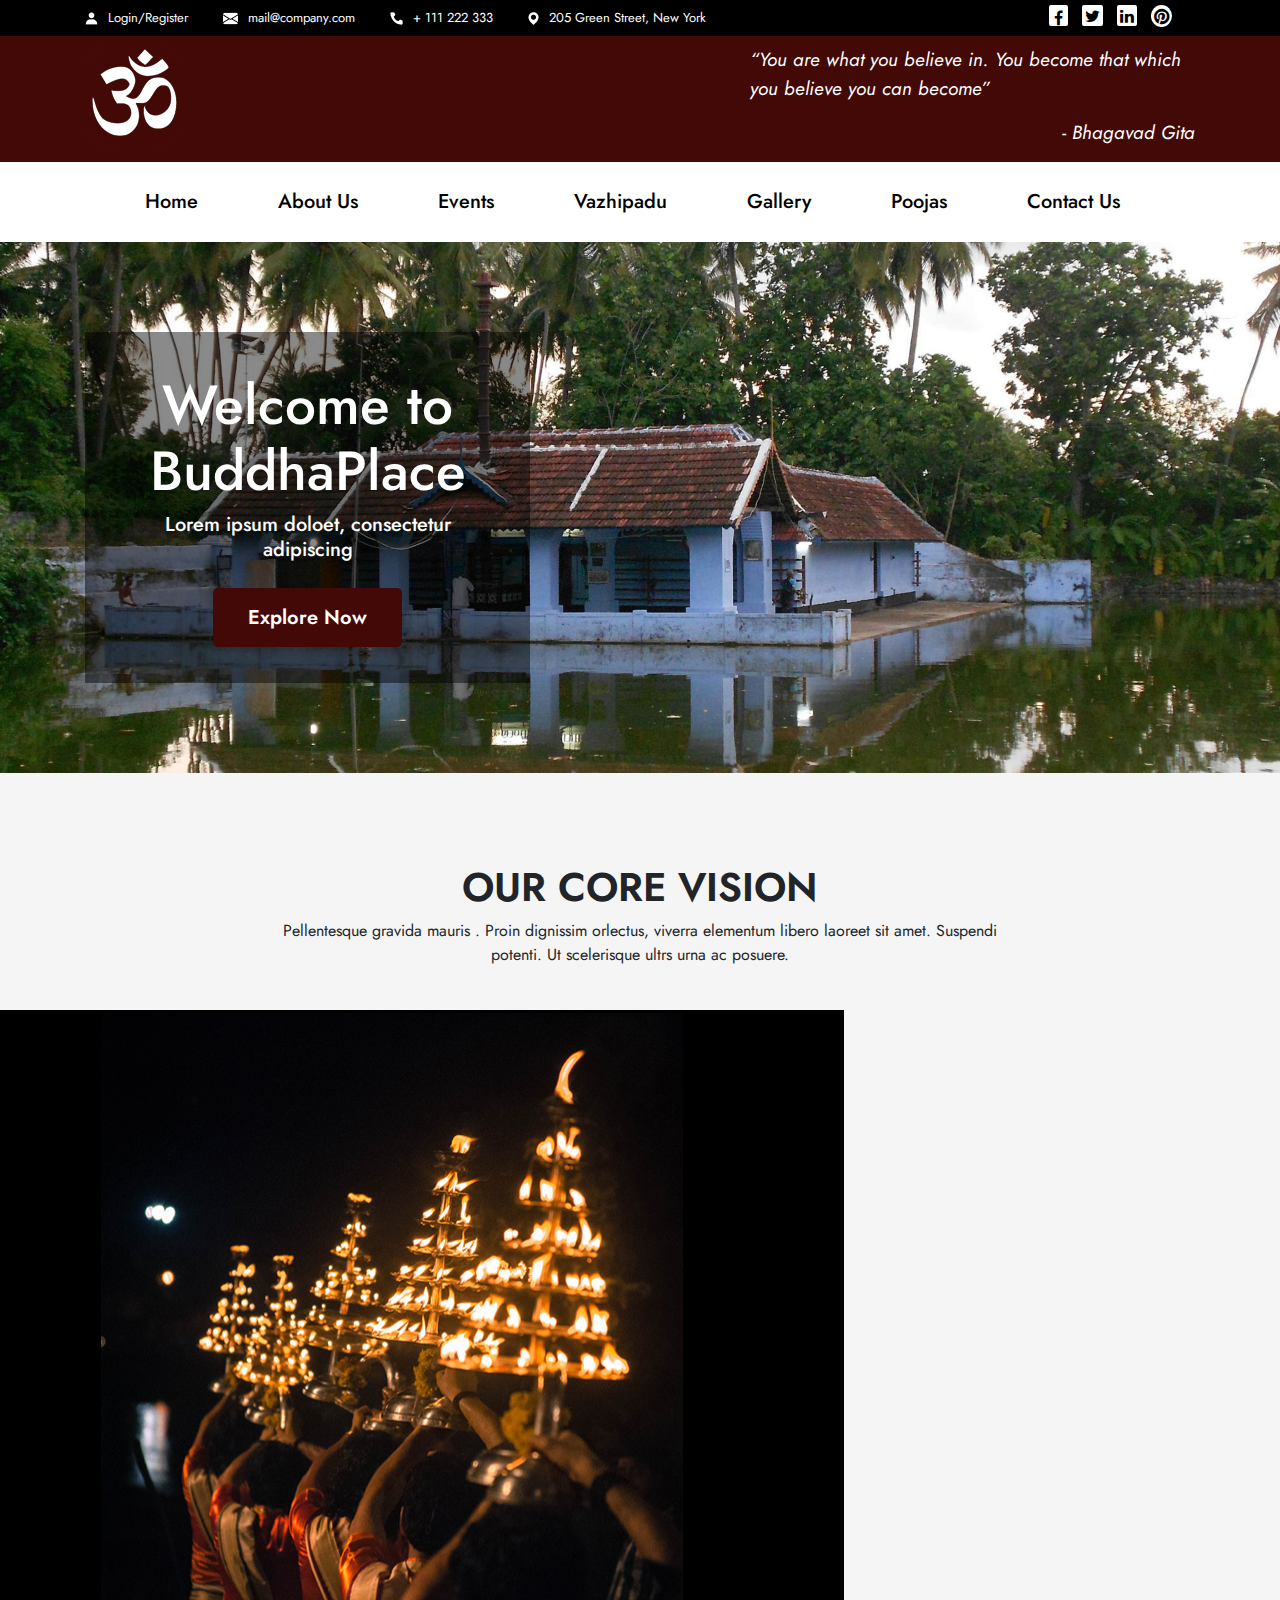
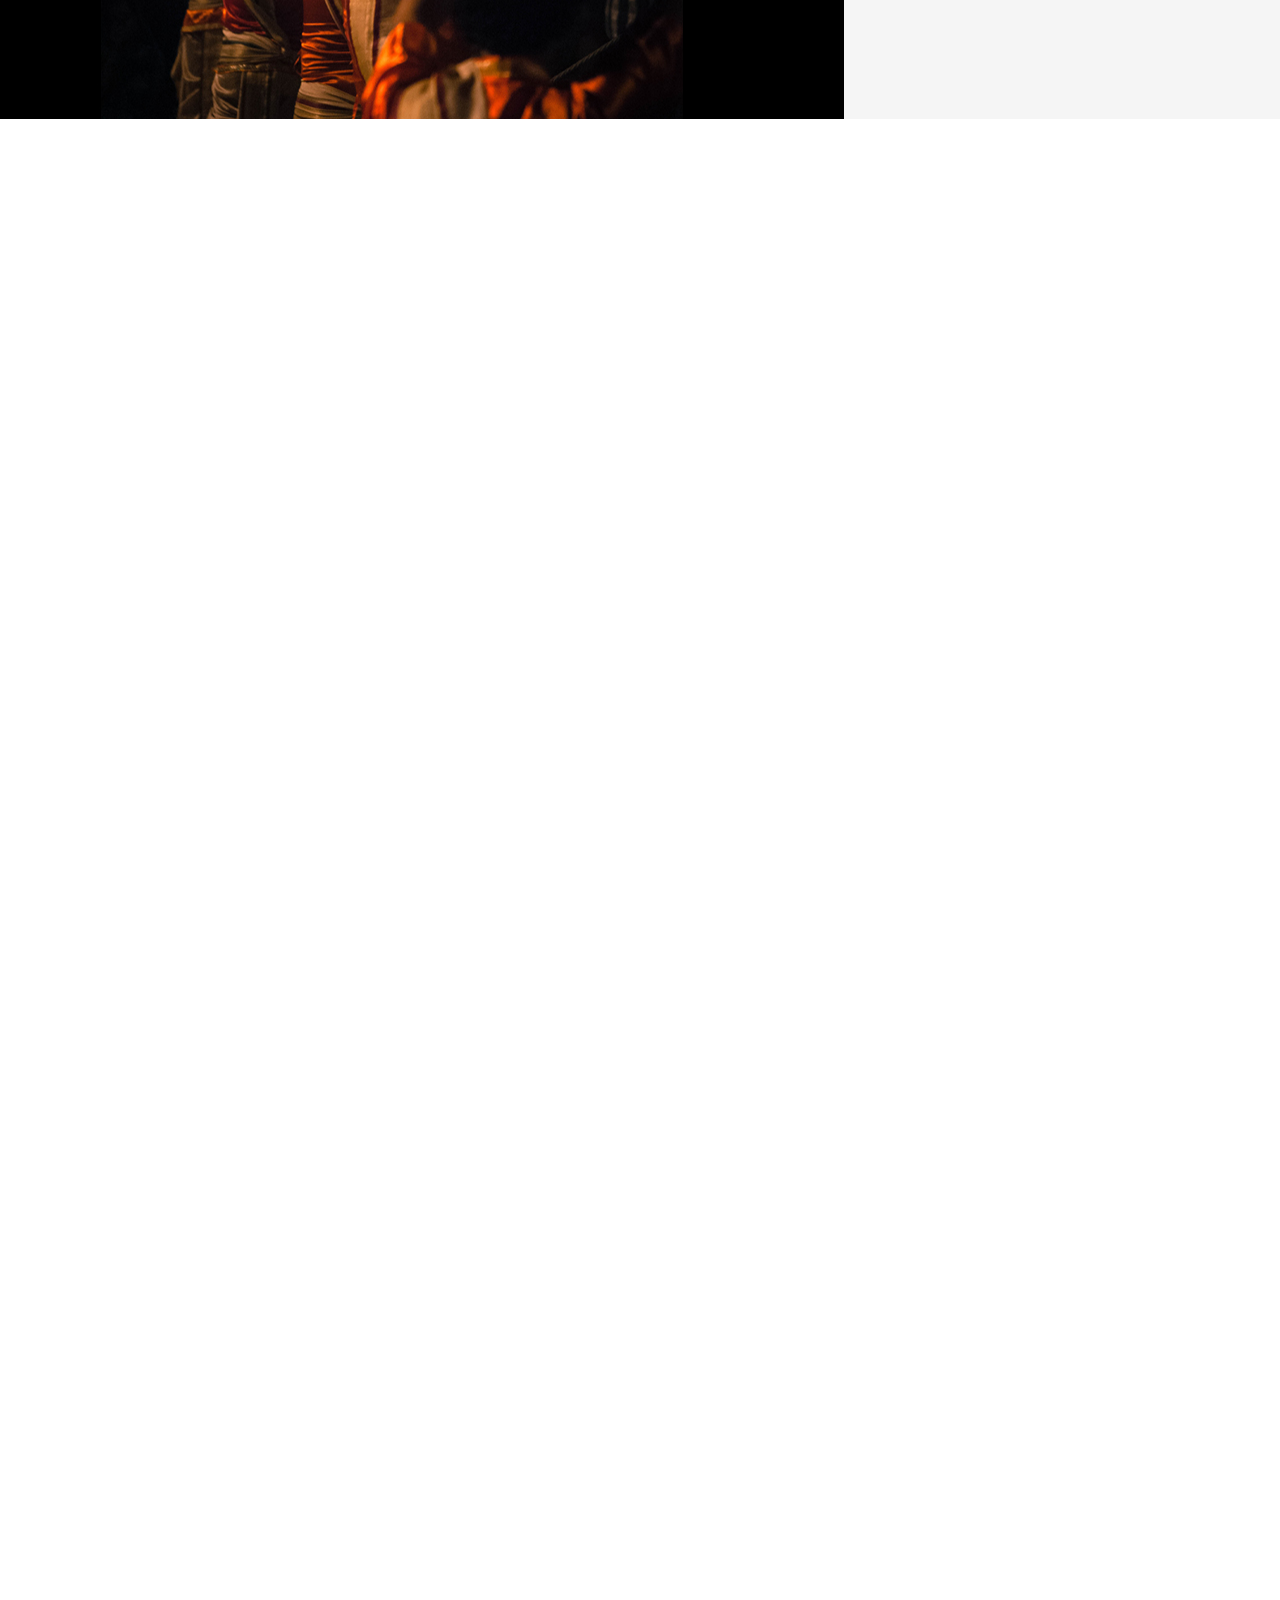
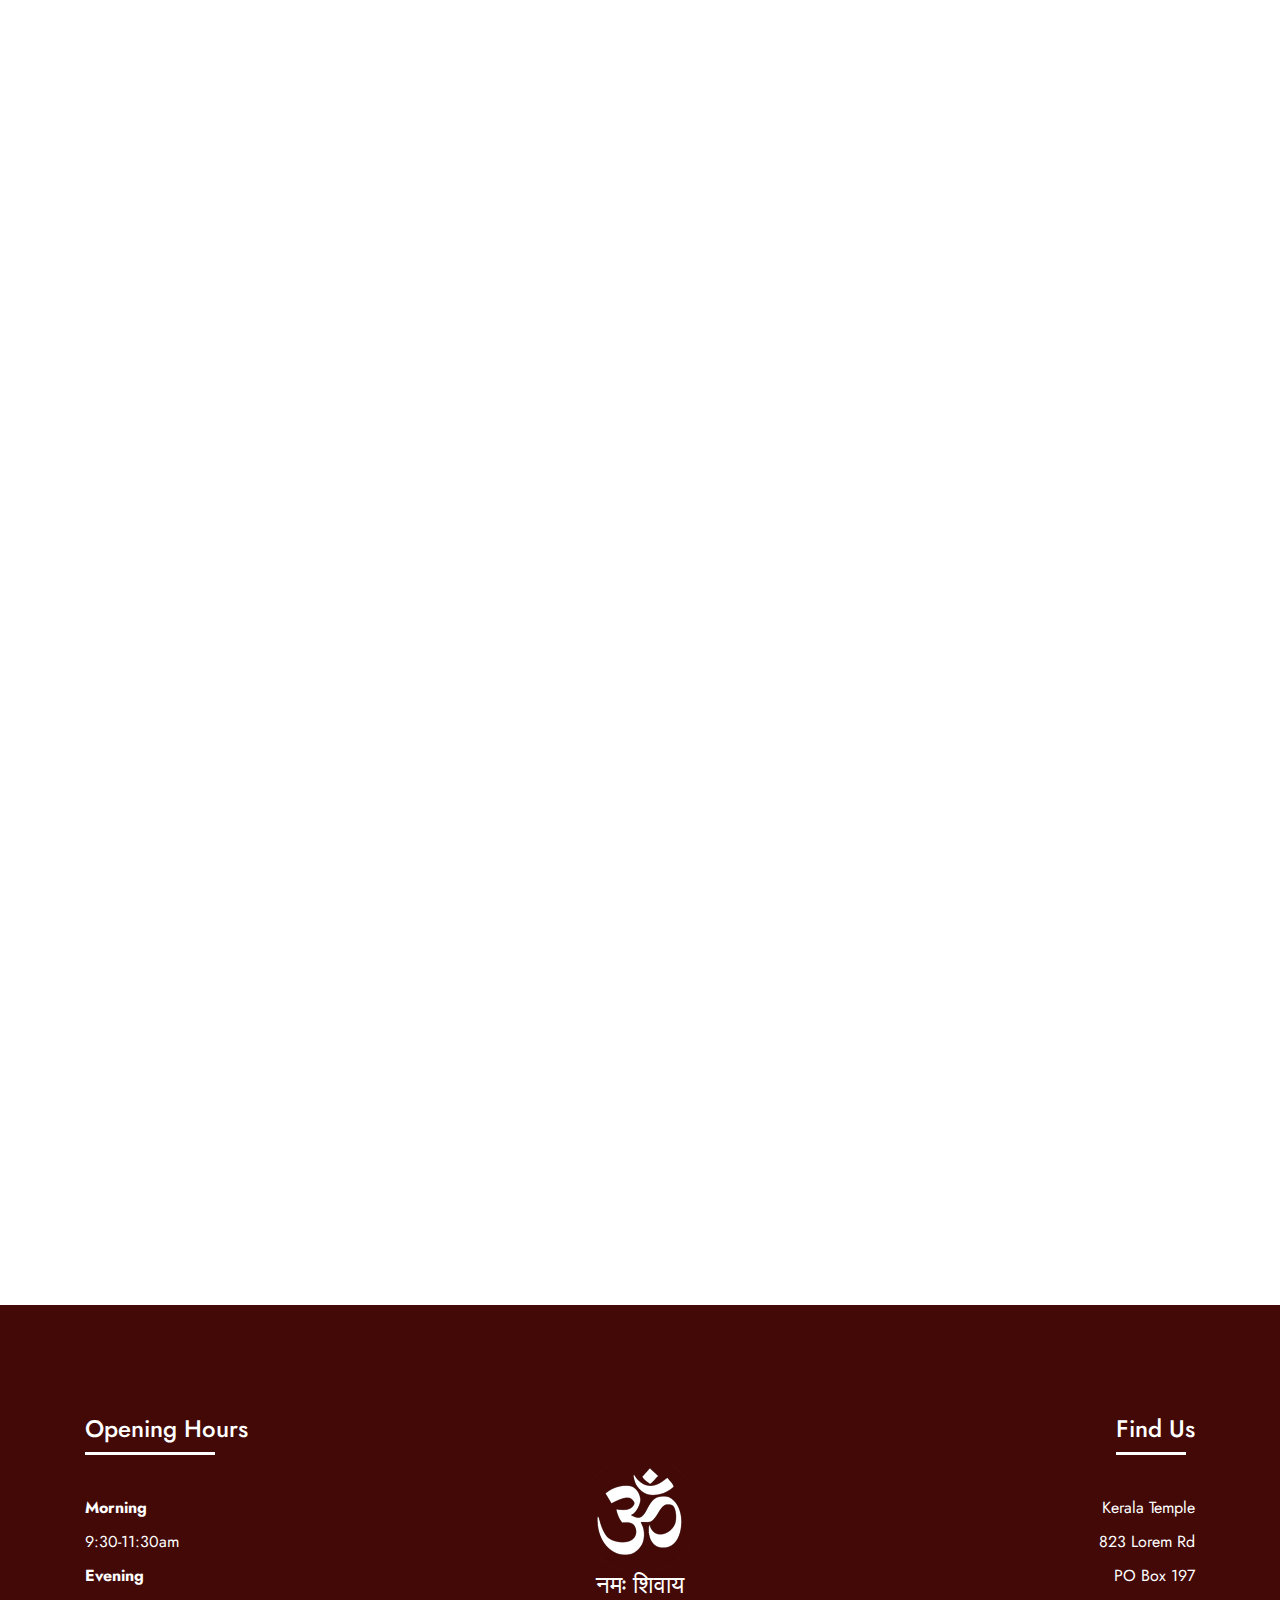
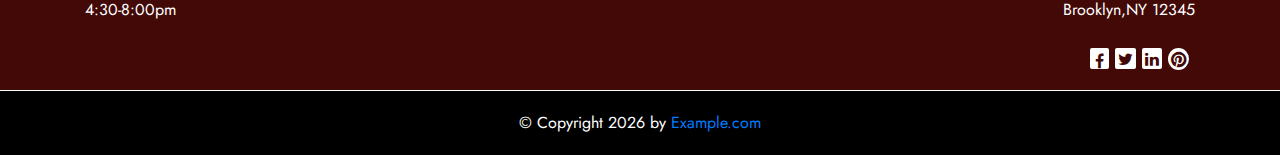
<file: index.html>
<!doctype html>
<html class="no-js" lang="en">
<head>
<meta charset="utf-8">
<meta http-equiv="x-ua-compatible" content="ie=edge">
<title>BuddhaPlace Buddhist Temple Html Template</title>
<meta name="description" content="">
<meta name="viewport" content="width=device-width, initial-scale=1">
<meta name="viewport" content="width=device-width, initial-scale=1.0">
<link rel="shortcut icon" type="image/x-icon" href="images/favicon.png">
<link rel="stylesheet" href="css/font-awesome.min.css">
<link rel="stylesheet" href="css/bootstrap.min.css">
<link rel="stylesheet" href="css/animate.min.css">
<link rel="stylesheet" href="css/magnific-popup.css">
<link rel="stylesheet" href="css/font-awesome.min.css">
<link rel="stylesheet" href="css/owl.carousel.min.css">
<link rel="stylesheet" href="css/swiper.min.css">
<link rel="stylesheet" href="css/default.css">
<link rel="stylesheet" href="css/style.css">
<link rel="stylesheet" href="css/responsive.css">
<link href="https://maxcdn.bootstrapcdn.com/font-awesome/4.2.0/css/font-awesome.min.css" rel="stylesheet">


</head>
<body>

    <!-- preloader -->
    <!-- <div class="smart-page-loader">
        <div class="wp-smart-loader smart-loader-two">
            <span class="spinner-cube-1 spinner-cube"></span>
            <span class="spinner-cube-2 spinner-cube"></span>
            <span class="spinner-cube-4 spinner-cube"></span>
            <span class="spinner-cube-3 spinner-cube"></span>
        </div>
    </div> -->
    <!-- preloader End -->
    <!-- header start -->
    <header class="top-header ">
        <div class="container">
            <div class="row">

                <div class="col-sm-10">
                    <div class="header-details">
                        <ul class=header-details-list>
                            <li><img src="images/Vector.png" alt=""><span>Login/Register</span></li>
                            <li><img src="images/Vector1.png" alt=""><span>mail@company.com</span></li>
                            <li><img src="images/Vector2.png" alt=""><span>+ 111 222 333</span></li>
                            <li><img src="images/Vector3.png" alt=""><span>205 Green Street, New York</span></li>
                        </ul>
                    </div>
                </div>

                <div class="col-sm-2">

                    <div class="header-icons-list">
                        <ul class="clearfix">

                            <li><a href="#"><i class="fa fa-facebook-f"></i></a></li>

                            <li><a href="#"><i class="fa fa-twitter"></i></a></li>
                            <li><a href="#"><i class="fa fa-linkedin"></i></a></li>
                            <li><a href="#"><i class="fa fa-pinterest"></i></a></li>

                        </ul>

                    </div>

                </div>
            </div>



        </div>
    </header>


    <header class="mid-header">
        <div class="container">
            <div class="row">
                <div class="col-sm-7">
                    <div class="logo">

                        <img src="images/image1.png" alt="">
                    </div>
                </div>
                <div class="col-sm-5">
                    <div class="header-para">
                        <p>“You are what you believe in. You become that which you believe you can become”</p>
                        <span>- Bhagavad Gita</span>
                    </div>
                </div>


            </div>
        </div>
    </header>

    <!--desktop-header -->
    <header class="header ">
        <div class="container">
            <div class="header-flex">

                <input type="checkbox" id="click" name="checkbox">
                <label for="click" class="menu-btn">
                    <i class="fa fa-bars"></i>
                </label>
                <ul class="header-title">
                    <li class=""><a href="index.html">Home</a></li>
                    <!-- <li class="active"><div class="dropdown">
  <button class="dropbtn">Home</button>
  <div class="dropdown-content">
    <a href="index.html">Home One</a>
    <a href="home2.html">Home Two</a>
  </div>
</div></li> -->
                    <li class=""> <a href="about-us.html">About Us</a></li>
                    <li class=""><a href="events.html">Events</a></li>

                    <li class=""><a href="#">Vazhipadu</a></li>
                    <li class=""><a href="gallery.html">Gallery</a></li>
                    <li class=""><a href="#">Poojas</a></li>
                    <li class=""><a href="contact-us.html">Contact Us</a></li>

                </ul>
            </div>

            <!-- desktop-header-end -->
            <!--Mobile-header -->
            <section class="m-header">
                <div class="both-head">

                    <button class="header__button" id="btnNav" type="button">
                        <i class="fa fa-bars"></i>
                    </button>
                </div>
            </section>
            <nav class="nav">
                <div class="nav__links">
                    <div class="brand-log">

                        <span class="icons">&times;</span>
                    </div>
                    <ul id="mobile-title">
                        <li class="active"><div class="dropdown">
  <button class="dropbtn">Home</button>
  <div class="dropdown-content">
    <a href="index.html">Home One</a>
    <a href="home2.html">Home Two</a>
  </div>
</div></li>
                        <li class=""> <a href="about-us.html">About Us</a></li>
                        <li class=""><a href="events.html">Events</a></li>

                        <li class=""><a href="blog.html">Blogs</a></li>
                        <li class=""><a href="gallery.html">Gallery</a></li>
                        <li class=""><a href="causes.html">Causes</a></li>
                        <li class=""><a href="contact-us.html">Contact Us</a></li>
                    </ul>
                </div>
                <div class="nav__overlay"></div>
            </nav>



        </div>
    </header>
    <!-- home end -->
    <!-- home banner-->
    <section class="welcome-home pt-90 pb-90 wow fadeInUp" data-wow-delay="250ms" data-wow-duration="500ms" style="visibility: visible; animation-duration: 1200ms; animation-delay: 0ms;">
        <div class="container">
            <div class="row">
                <div class="col-sm-5">
                    <div class="Buddha wow fadeInLeft" data-wow-delay="250ms" data-wow-duration="500ms" style="visibility: visible; animation-duration: 1200ms; animation-delay: 0ms;">
                        <h1>Welcome to BuddhaPlace</h1>
                        <P>Lorem ipsum doloet, consectetur <br>adipiscing </P>
                        <div class="home-btn">
                            <a href="#">Explore Now</a>
                        </div>
                    </div>
                </div>
            </div>
        </div>
    </section>
    <!-- home banner end-->
    <!-- core vision -->
    <section class="core-vision pt-90 pb-90 wow fadeInUp" data-wow-delay="250ms" data-wow-duration="500ms" style="visibility: visible; animation-duration: 1200ms; animation-delay: 0ms;">
        <div class="container">
            <div class="row">
                <div class="col-md-12">
                    <div class="heading-con text-center">
                        <h2>OUR CORE VISION</h2>
                        <P>
                            Pellentesque gravida mauris . Proin dignissim orlectus, viverra elementum libero laoreet sit amet. Suspendi<br> potenti. Ut scelerisque ultrs urna ac posuere.
                        </P>
                    </div>
                </div>
            </div>
            <div class="row pt-30">
                <div class="col-sm-6">
                    <div class="vision-imgwow fadeInRight" data-wow-delay="250ms" data-wow-duration="500ms" style="visibility: visible; animation-duration: 1200ms; animation-delay: 0ms;">
                    </div>
                </div>
                <div class="col-sm-6">
                    <div class="core-body wow fadeInLeft" data-wow-delay="250ms" data-wow-duration="500ms" style="visibility: visible; animation-duration: 1200ms; animation-delay: 0ms;">
                        <div class="lotus">
                            <div class="lotus-img">
                                <img src="images/Ellipse1.png" alt="">
                            </div>
                            <div class="lotus-text">
                                <h4>Dharma Chakra</h4>
                                <p>Sed bibendum, mauris eget consequat posuere, magna purus semper nibh, sit amet suscipit orci urna et metus. </p>
                            </div>
                        </div>
                        <div class="lotus">
                            <div class="lotus-img">
                                <img src="images/Ellipse11.png" alt="">
                            </div>
                            <div class="lotus-text">
                                <h4>The Lotus</h4>
                                <p>Sed bibendum, mauris eget consequat posuere, magna purus semper nibh, sit amet suscipit orci urna et metus. </p>
                            </div>
                        </div>
                        <div class="lotus">
                            <div class="lotus-img">
                                <img src="images/Ellipse21.png" alt="">
                            </div>
                            <div class="lotus-text">
                                <h4>Conch Shell</h4>
                                <p>Sed bibendum, mauris eget consequat posuere, magna purus semper nibh, sit amet suscipit orci urna et metus. </p>
                            </div>
                        </div>
                    </div>
                </div>
            </div>
        </div>
    </section>
    <!-- core vision end -->
    <!-- home-quote -->
    <section class="home-quote pt-60 pb-60 wow fadeInUp" data-wow-delay="250ms" data-wow-duration="500ms" style="visibility: visible; animation-duration: 1200ms; animation-delay: 0ms;">
        <div class="container">
            <div class="row">
                <div class="col-sm-6">
                </div>
                <div class="col-sm-6">
                    <div class="quote-text">
                        <p>World belongs to humanity, not this leader, that leader or that king or prince or religious leader. World belongs to humanity.</p>
                        <span>-- HIS HOLINESS the <br>DALAI LAMA</span>
                    </div>
                </div>
            </div>
        </div>
    </section>
    <!-- home-quote end -->
    <!-- what we offer -->
    <section class="we-offer pt-90 pb-90 wow fadeInUp" data-wow-delay="250ms" data-wow-duration="500ms" style="visibility: visible; animation-duration: 1200ms; animation-delay: 0ms;">
        <div class="container">
            <div class="row">
                <div class="col-md-12">
                    <div class="heading-con text-center">
                        <h2>WHAT WE OFFER</h2>
                        <p>Pellentesque gravida mauris . Proin dignissim orlectus, viverra elementum libero laoreet sit amet. Suspendi<br> potenti. Ut scelerisque ultrs urna ac posuere.</p>
                    </div>
                </div>
            </div>
            <div class="row pt-30">
                <div class="col-sm-3 wow fadeInRight" data-wow-delay="250ms" data-wow-duration="500ms" style="visibility: visible; animation-duration: 1200ms; animation-delay: 0ms;">
                    <div class="art">
                        <div class="offer-content">
                            <h4>Art & Culture</h4>
                            <p>Quisque pretium, urna vel scelerisque fringilla, sapien neque mollis lacus, vitae hendrerit metus risus ac quam.</p>
                        </div>
                        <div class="offer-content">
                            <h4>Residency</h4>
                            <p>Quisque pretium, urna vel scelerisque fringilla, sapien neque mollis lacus, vitae hendrerit metus risus ac quam.</p>
                        </div>
                    </div>
                </div>
                <div class="col-sm-6 wow fadeInUp" data-wow-delay="250ms" data-wow-duration="500ms" style="visibility: visible; animation-duration: 1200ms; animation-delay: 0ms;">
                    <div class="offer-img">
                        <img src="images/pexels.png" alt="">
                    </div>
                </div>
                <div class="col-sm-3 wow fadeInLeft" data-wow-delay="250ms" data-wow-duration="500ms" style="visibility: visible; animation-duration: 1200ms; animation-delay: 0ms;">
                    <div class="art">

                        <div class="offer-content">
                            <h4>Philosophy</h4>
                            <p>Quisque pretium, urna vel scelerisque fringilla, sapien neque mollis lacus, vitae hendrerit metus risus ac quam.</p>
                        </div>
                        <div class="offer-content">
                            <h4>Meditationtt</h4>
                            <p>Quisque pretium, urna vel scelerisque fringilla, sapien neque mollis lacus, vitae hendrerit metus risus ac quam.</p>
                        </div>
                    </div>
                </div>
            </div>
        </div>
    </section>
    <!-- what we offer end -->
    <!-- latest news and blogs -->
    <section class="latest pb-90 pt-90 wow fadeInUp" data-wow-delay="250ms" data-wow-duration="500ms" style="visibility: visible; animation-duration: 1200ms; animation-delay: 0ms;">
        <div class="container">
            <div class="row">
                <div class="col-md-12">
                    <div class="heading-con text-center">
                        <h2 style="color: white;">LATEST NEWS & EVENTS</h2>
                        <p style="color: white;">
                            Pellentesque gravida mauris . Proin dignissim orlectus, viverra elementum libero laoreet sit amet. Suspendi <br>potenti. Ut scelerisque ultrs urna ac posuere.
                        </p>
                    </div>
                </div>
            </div>
            <div class="row pt-30">
                <div class="col-md-12 pd-0">
                    <div class="latest-news-blogs">
                        <div class="owl-carousel owl-theme owl-loaded owl-drag" id="demoslide2">
                            <div class="item">
                                <div class="latest-content">
                                    <div class="latest-img">
                                        <a href="events.html"><img src="images/Rectangle14.png" alt=""></a>
                                    </div>
                                    <div class="latest-text">
                                        <span>Wed, April 12, 2022 / Whole Day</span>
                                        <h6><a href="events.html">Dharma Name Conferment Ceremony</a></h6>
                                        <p>Integer laoreet risus non risus tempor congue. Aliquam erat volutpat. Mauris eu nisl quis mi ultrices dictum sed quis ante........</p>
                                        <a href="events.html" class="latest-btn">Read More</a>
                                    </div>
                                </div>
                            </div>
                            <div class="item">
                                <div class="latest-content">
                                    <div class="latest-img">
                                        <a href="events.html"><img src="images/Rectangle15.png" alt=""></a>
                                    </div>
                                    <div class="latest-text">
                                        <span>Wed, April 12, 2022 / Whole Day</span>
                                        <h6><a href="events.html">Great Lotus Birthday Celebration</a></h6>
                                        <p>Integer laoreet risus non risus tempor congue. Aliquam erat volutpat. Mauris eu nisl quis mi ultrices dictum sed quis ante........</p>
                                        <a href="events.html" class="latest-btn">Read More</a>
                                    </div>
                                </div>
                            </div>
                            <div class="item">
                                <div class="latest-content">
                                    <div class="latest-img">
                                        <a href="events.html"><img src="images/Rectangle114.png" alt=""></a>
                                    </div>
                                    <div class="latest-text">
                                        <span>Wed, April 12, 2022 / Whole Day</span>
                                        <h6><a href="events.html">Buddha’s Birthday Celebration</a></h6>
                                        <p>Integer laoreet risus non risus tempor congue. Aliquam erat volutpat. Mauris eu nisl quis mi ultrices dictum sed quis ante........</p>
                                        <a href="events.html" class="latest-btn">Read More</a>
                                    </div>
                                </div>
                            </div>
                        </div>
                    </div>
                </div>
            </div>
        </div>
    </section>
    <!-- latest news and blogs -->
    <!-- keep up to date -->
    <section class="temple pt-90 pb-90 wow fadeInUp" data-wow-delay="250ms" data-wow-duration="500ms" style="visibility: visible; animation-duration: 1200ms; animation-delay: 0ms;">
        <div class="container">
            <div class="row">
                <div class="col-sm-12">
                    <div class="subscribe">
                        <h2>Keep up-to-date with Buddhist Temple</h2>
                        <div id="resultsubscription">
                                <span class="seccess1" style="color:#ffffff">Mail Sent. Thank you, we will contact you shortly.</span>
                                <span class="error1" style="color:#ffffff">Mail was not Sent.</span>
                            </div>
                        <form id="my-form" action="subscribe.php" method="post" class="submit wow fadeInLeft" data-wow-delay="500ms" data-wow-duration="5s" style="visibility: visible; animation-duration: 1200ms; animation-delay: 0ms;">
                            <input type="email" id="myEmail" placeholder="Enter your email address.......">
                            <button class="button-btn" type="submit" name="submitnewsletter">Submit</button>
                        </form>
                    </div>
                </div>
            </div>
        </div>
    </section>
    <!-- keep up to date  end-->
    <!-- footer start -->
    <footer class="footer pt-90 pb-90">
        <div class="container">
            <div class="row">

                <div class="col-sm-4">

                    <div class="footer-content">
                        <h4 style="color: white;">Opening Hours</h4>

                        <ul class="footer-list" style="color: white;">
                            <!-- <li> <b>February to November</b></li> -->


                            <li> <b>Morning</b></li>
                            <li> 9:30-11:30am</li>

                            <li> <b>Evening</b></li>
                            <li> 4:30-8:00pm</li>


                            <!-- <li><b>Sunday Closed</b></li> -->
                        </ul>
                    </div>
                </div>

                <div class="col-sm-4">

                    <div class="footer-img">
                        <img src="images/image1.png" alt="">
                        <h4 style="color: white;">नमः शिवाय</h4>
                    </div>
                </div>

                <div class="col-sm-4">
                    <div class="footer-content1" style="color: white;">
                        <h4>Find Us</h4>

                        <ul class="footer-list">
                            <li>Kerala Temple</li>
                            <li>823 Lorem Rd</li>
                            <li>PO Box 197</li>
                            <li>Brooklyn,NY 12345</li>
                        </ul>

                        <ul class="clearfix-footer">

                            <li><a href="#"><i class="fa fa-facebook-f"></i></a></li>

                            <li><a href="#"><i class="fa fa-twitter"></i></a></li>
                            <li><a href="#"><i class="fa fa-linkedin"></i></a></li>
                            <li><a href="#"><i class="fa fa-pinterest"></i></a></li>

                        </ul>
                    </div>
                </div>







            </div>
        </div>
        <div class="min-f-bg">
            <div class="container">
                <div class="row">
                    <div class="col-md-12">
                        <div class="copy-one-to fl-right">
                            <p style="color: white;">© Copyright
                            <script>var year = new Date(); document.write(year.getFullYear());</script> by <a href="#">Example.com</a></p>
                        </div>
                    </div>
                </div>
            </div>
        </div>
    </footer>
    <!-- footer end -->
    <!-- JS here -->
    <script src="js/jquery-3.6.0.min.js"></script>
    <script src="js/bootstrap.min.js"></script>
    <script src="js/isotope.pkgd.min.js"></script>
    <script src="js/jquery.magnific-popup.min.js"></script>
    <script src="js/owl.carousel.min.js"></script>
    <script src="js/swiper.min.js"></script>
    <script src="js/main.js"></script>
    <script src="js/wow.js"></script>
    <script>
        var x = document.getElementById("resultsubscription");
        var currentLocation1 = window.location;

        //var url_string = "http://localhost/baby/newform.html?seccess=1"; //window.location.href
        var url = new URL(currentLocation1);
        var seccess1 = url.searchParams.get("seccessreq");
        var error1 = url.searchParams.get("failreq");

        if (seccess1 == 1) {
            $(".seccess1").show();
            $(".error1").hide();
        }
        else if (error1 == 1) {
            $(".seccess1").hide();
            $(".error1").show();
        }
        else {
            $(".seccess1").hide();
            $(".error1").hide();
            //document.getElementById("resultmm").style.display = "none";
        }

    </script>


</body>
</html>
</file>
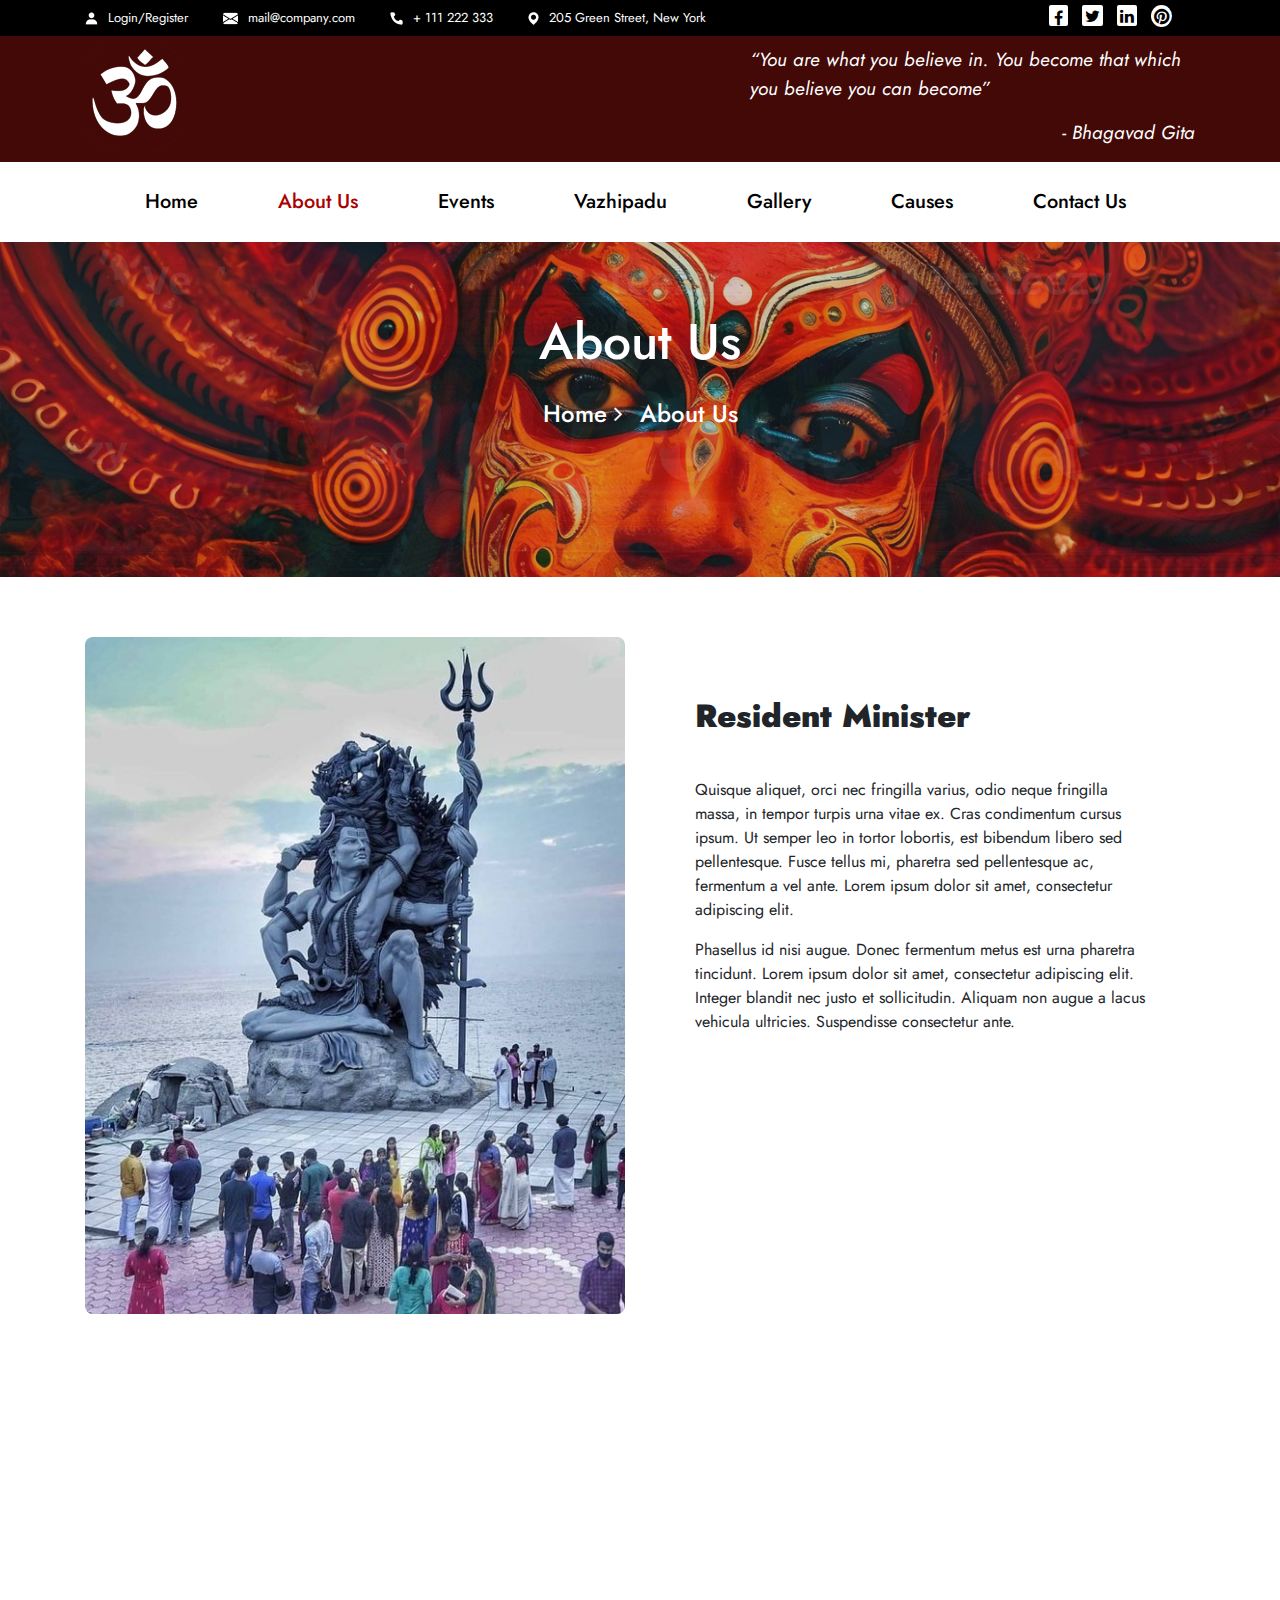
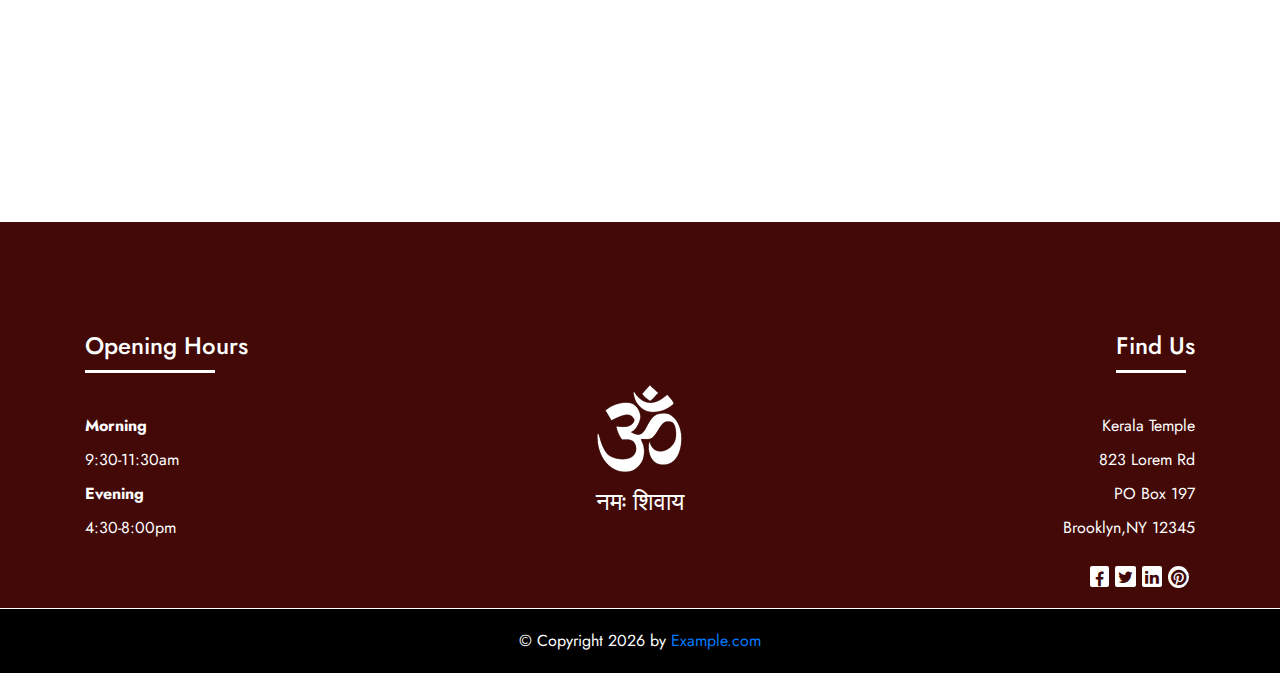
<file: about-us.html>
<!doctype html>
<html class="no-js" lang="en">
<head>
    <meta charset="utf-8">
    <meta http-equiv="x-ua-compatible" content="ie=edge">
    <title>BuddhaPlace Buddhist Temple Html Template</title>
    <meta name="description" content="">
    <meta name="viewport" content="width=device-width, initial-scale=1">
    <meta name="viewport" content="width=device-width, initial-scale=1.0">
    <link rel="shortcut icon" type="image/x-icon" href="images/favicon.png">
    <link rel="stylesheet" href="css/font-awesome.min.css">
    <link rel="stylesheet" href="css/bootstrap.min.css">
    <link rel="stylesheet" href="css/animate.min.css">
    <link rel="stylesheet" href="css/magnific-popup.css">
    <link rel="stylesheet" href="css/font-awesome.min.css">
    <link rel="stylesheet" href="css/owl.carousel.min.css">
    <link rel="stylesheet" href="css/swiper.min.css">
    <link rel="stylesheet" href="css/default.css">
    <link rel="stylesheet" href="css/style.css">
    <link rel="stylesheet" href="css/responsive.css">
    <link href="https://maxcdn.bootstrapcdn.com/font-awesome/4.2.0/css/font-awesome.min.css" rel="stylesheet">

</head>
<body>

    <!-- preloader -->
    <div class="smart-page-loader">
        <div class="wp-smart-loader smart-loader-two">
            <span class="spinner-cube-1 spinner-cube"></span>
            <span class="spinner-cube-2 spinner-cube"></span>
            <span class="spinner-cube-4 spinner-cube"></span>
            <span class="spinner-cube-3 spinner-cube"></span>
        </div>
    </div>
    <!-- preloader End -->
    <!-- header start -->
    <header class="top-header ">
        <div class="container">
            <div class="row">

                <div class="col-sm-10">
                    <div class="header-details">
                        <ul class=header-details-list>
                            <li><img src="images/Vector.png" alt=""><span>Login/Register</span></li>
                            <li><img src="images/Vector1.png" alt=""><span>mail@company.com</span></li>
                            <li><img src="images/Vector2.png" alt=""><span>+ 111 222 333</span></li>
                            <li><img src="images/Vector3.png" alt=""><span>205 Green Street, New York</span></li>
                        </ul>
                    </div>
                </div>

                <div class="col-sm-2">

                    <div class="header-icons-list">
                        <ul class="clearfix">

                            <li><a href="#"><i class="fa fa-facebook-f"></i></a></li>

                            <li><a href="#"><i class="fa fa-twitter"></i></a></li>
                            <li><a href="#"><i class="fa fa-linkedin"></i></a></li>
                            <li><a href="#"><i class="fa fa-pinterest"></i></a></li>

                        </ul>

                    </div>

                </div>
            </div>



        </div>
    </header>


    <header class="mid-header">
        <div class="container">
            <div class="row">
                <div class="col-sm-7">
                    <div class="logo">

                        <img src="images/image1.png" alt="">
                    </div>
                </div>
                <div class="col-sm-5">
                    <div class="header-para">
                        <p>“You are what you believe in. You become that which you believe you can become”</p>
                        <span>- Bhagavad Gita</span>
                    </div>
                </div>


            </div>
        </div>
    </header>








    <!--desktop-header -->
    <header class="header ">
        <div class="container">
            <div class="header-flex">

                <input type="checkbox" id="click" name="checkbox">
                <label for="click" class="menu-btn">
                    <i class="fa fa-bars"></i>
                </label>
                <ul class="header-title">
                    <li class=""><a href="index.html">Home</a></li>
                    <!-- <li class=""><div class="dropdown">
  <button class="dropbtn">Home</button>
  <div class="dropdown-content">
    <a href="index.html">Home One</a>
    <a href="home2.html">Home Two</a>
  </div>
</div></li> -->
                    <li class="active"> <a href="about-us.html"><span>About Us</span></a></li>
                    <li class=""><a href="events.html">Events</a></li>

                    <li class=""><a href="#">Vazhipadu</a></li>
                    <li class=""><a href="gallery.html">Gallery</a></li>
                    <li class=""><a href="causes.html">Causes</a></li>
                    <li class=""><a href="contact-us.html">Contact Us</a></li>

                </ul>
            </div>

            <!-- desktop-header-end -->
            <!--Mobile-header -->
            <section class="m-header">
                <div class="both-head">

                    <button class="header__button" id="btnNav" type="button">
                        <i class="fa fa-bars"></i>
                    </button>
                </div>
            </section>
            <nav class="nav">
                <div class="nav__links">
                    <div class="brand-log">

                        <span class="icons">&times;</span>
                    </div>
                    <ul id="mobile-title">
                        <li class=""><div class="dropdown">
  <button class="dropbtn">Home</button>
  <div class="dropdown-content">
    <a href="index.html">Home One</a>
    <a href="home2.html">Home Two</a>
  </div>
</div></li>
                        <li class="active"> <a href="about-us.html"><span>About Us</span></a></li>
                        <li class=""><a href="events.html">Events</a></li>

                        <li class=""><a href="blog.html">Blogs</a></li>
                        <li class=""><a href="gallery.html">Gallery</a></li>
                        <li class=""><a href="#">Poojas</a></li>
                        <li class=""><a href="contact-us.html">Contact Us</a></li>
                    </ul>
                </div>
                <div class="nav__overlay"></div>
            </nav>



        </div>
    </header>



    <!-- home end -->
    <!-- about us banner-->

    <section class="welcome-about pb-90 wow fadeInUp" data-wow-delay="250ms" data-wow-duration="500ms" style="visibility: visible; animation-duration: 1200ms; animation-delay: 0ms;">
        <div class="container">
            <div class="row">

                <div class="col-sm-12">

                    <div class="banner-head">

                        <h2> About Us</h2>
                        <h4><a href="index.html"><span>Home <i class="fa fa-angle-right"></i></span></a> About Us</h4>
                    </div>
                </div>
            </div>
        </div>
    </section>

    <!--  banner end-->
    <!-- resident minister -->

    <section class="resident pt-60 pb-60">
        <div class="container">
            <div class="row">

                <div class="col-sm-6">

                    <div class="resident-img wow fadeInLeft" data-wow-delay="250ms" data-wow-duration="500ms" style="visibility: visible; animation-duration: 1200ms; animation-delay: 0ms;">
                        <img src="images/Rectangle24.png" alt="" style="    border-radius: 8px;">

                    </div>

                </div>
                <div class="col-sm-6">

                    <div class="resident-content wow fadeInRight" data-wow-delay="250ms" data-wow-duration="500ms" style="visibility: visible; animation-duration: 1200ms; animation-delay: 0ms">

                        <h2><b>Resident Minister</b></h2>

                        <p>Quisque aliquet, orci nec fringilla varius, odio neque fringilla massa, in tempor turpis urna vitae ex. Cras condimentum cursus ipsum. Ut semper leo in tortor lobortis, est bibendum libero sed pellentesque. Fusce tellus mi, pharetra sed pellentesque ac, fermentum a vel ante. Lorem ipsum dolor sit amet, consectetur adipiscing elit.</p>

                        <p>Phasellus id nisi augue. Donec fermentum metus est urna pharetra tincidunt. Lorem ipsum dolor sit amet, consectetur adipiscing elit. Integer blandit nec justo et sollicitudin. Aliquam non augue a lacus vehicula ultricies. Suspendisse consectetur ante.</p>



                    </div>
                </div>
            </div>
        </div>
    </section>

    <!-- resident minister end -->
    <!-- about-quote -->

    <section class="home-quote pt-60 pb-60 wow fadeInUp" data-wow-delay="250ms" data-wow-duration="500ms" style="visibility: visible; animation-duration: 1200ms; animation-delay: 0ms;">
        <div class="container">
            <div class="row">

                <div class="col-sm-6">
                </div>

                <div class="col-sm-6">
                    <div class="quote-text">

                        <p>World belongs to humanity, not this leader, that leader or that king or prince or religious leader. World belongs to humanity.</p>

                        <span>-- HIS HOLINESS the <br>DALAI LAMA</span>
                    </div>
                </div>
            </div>
        </div>
    </section>

    <!-- about-quote end -->
    <!-- our history -->
    



    <!-- keep up to date  end-->
    <!-- footer start -->

    <footer class="footer pt-90 pb-90">
        <div class="container">
            <div class="row">

                <div class="col-sm-4">

                    <div class="footer-content">
                        <h4 style="color: white;">Opening Hours</h4>

                        <ul class="footer-list" style="color: white;">
                            <!-- <li> <b>February to November</b></li> -->


                            <li> <b>Morning</b></li>
                            <li> 9:30-11:30am</li>

                            <li> <b>Evening</b></li>
                            <li> 4:30-8:00pm</li>


                            <!-- <li><b>Sunday Closed</b></li> -->
                        </ul>
                    </div>
                </div>

                <div class="col-sm-4">

                    <div class="footer-img">
                        <img src="images/image1.png" alt="">
                        <h4 style="color: white;">नमः शिवाय</h4>
                    </div>
                </div>

                <div class="col-sm-4">
                    <div class="footer-content1" style="color: white;">
                        <h4>Find Us</h4>

                        <ul class="footer-list">
                            <li>Kerala Temple</li>
                            <li>823 Lorem Rd</li>
                            <li>PO Box 197</li>
                            <li>Brooklyn,NY 12345</li>
                        </ul>

                        <ul class="clearfix-footer">

                            <li><a href="#"><i class="fa fa-facebook-f"></i></a></li>

                            <li><a href="#"><i class="fa fa-twitter"></i></a></li>
                            <li><a href="#"><i class="fa fa-linkedin"></i></a></li>
                            <li><a href="#"><i class="fa fa-pinterest"></i></a></li>

                        </ul>
                    </div>
                </div>







            </div>
        </div>
        <div class="min-f-bg">
            <div class="container">
                <div class="row">
                    <div class="col-md-12">
                        <div class="copy-one-to fl-right">
                            <p style="color: white;">© Copyright
                            <script>var year = new Date(); document.write(year.getFullYear());</script> by <a href="#">Example.com</a></p>
                        </div>
                    </div>
                </div>
            </div>
        </div>
    </footer>





    <!-- footer end -->
    <!-- JS here -->



    <script src="js/jquery-3.6.0.min.js"></script>


    <script src="js/bootstrap.min.js"></script>
    <script src="js/isotope.pkgd.min.js"></script>
    <script src="js/jquery.magnific-popup.min.js"></script>
    <script src="js/owl.carousel.min.js"></script>
    <script src="js/swiper.min.js"></script>
    <script src="js/main.js"></script>
    <script src="js/wow.js"></script>
</body>
</html>
</file>
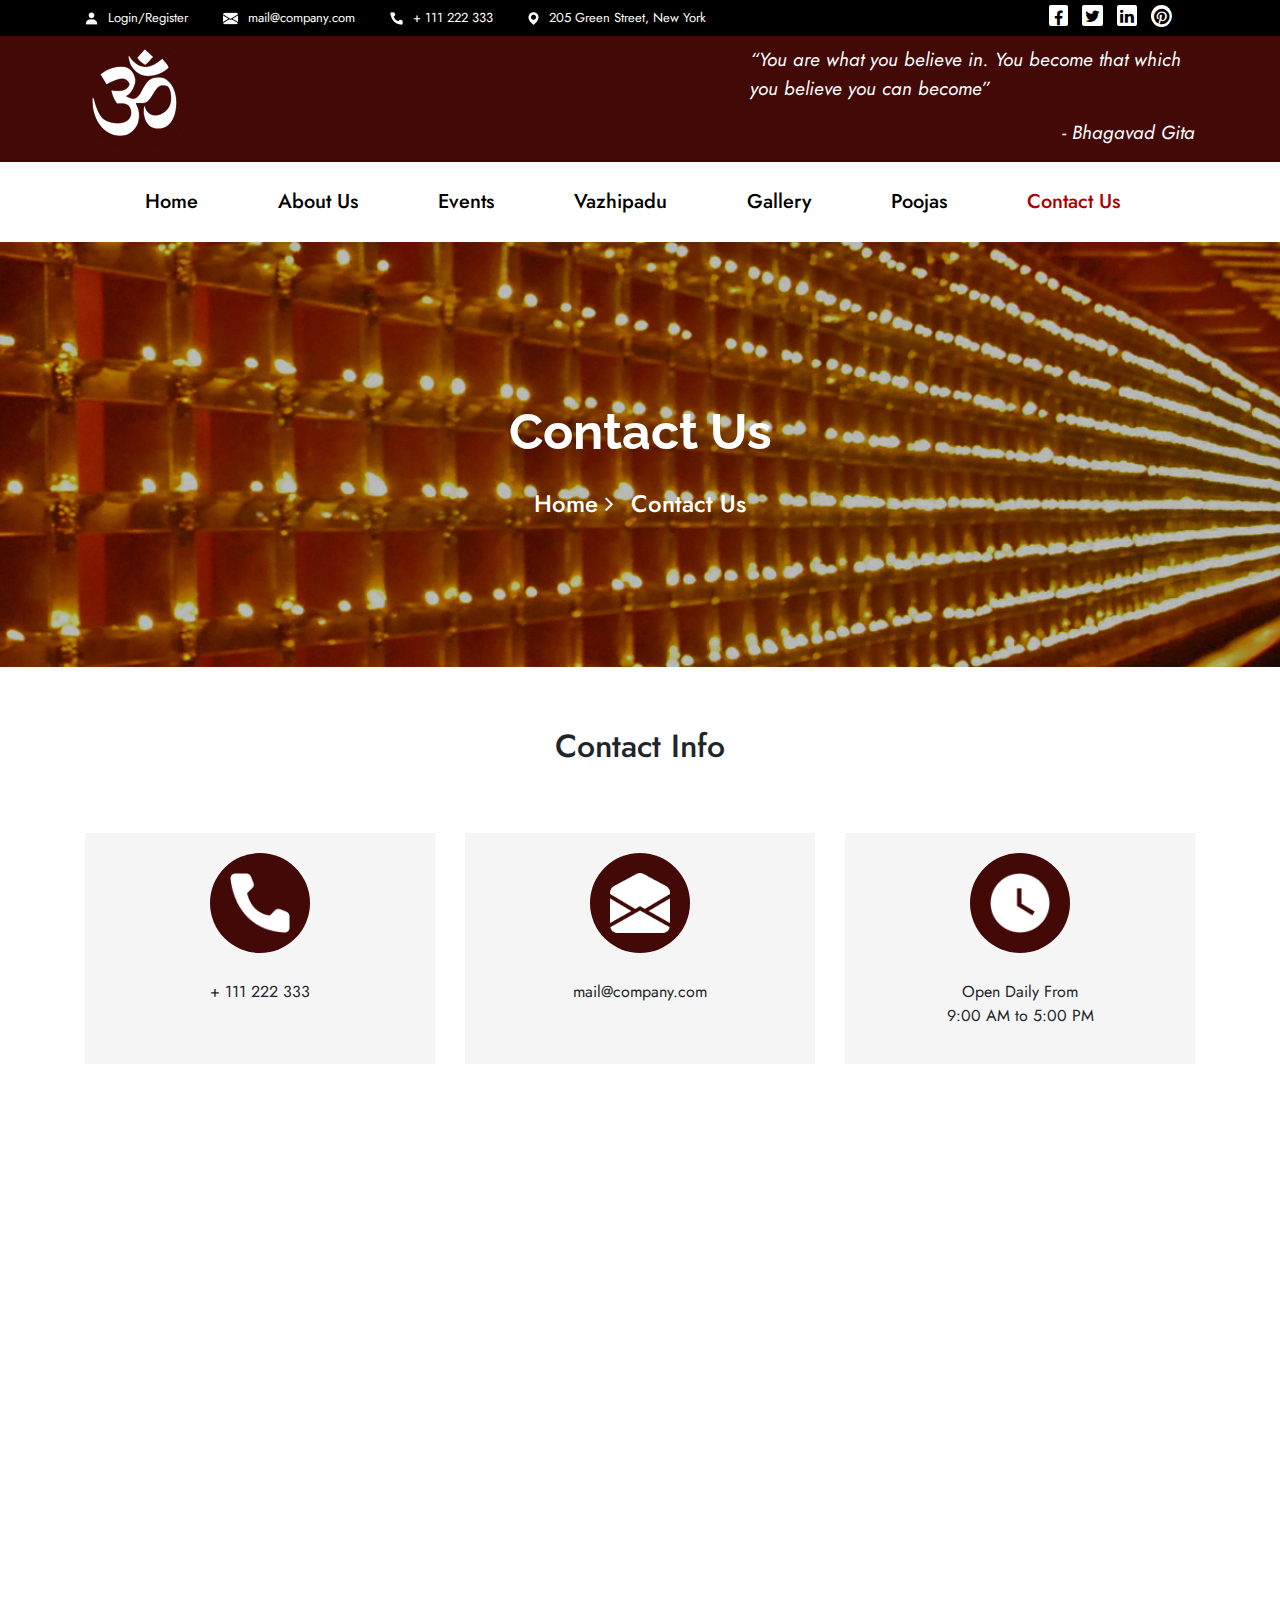
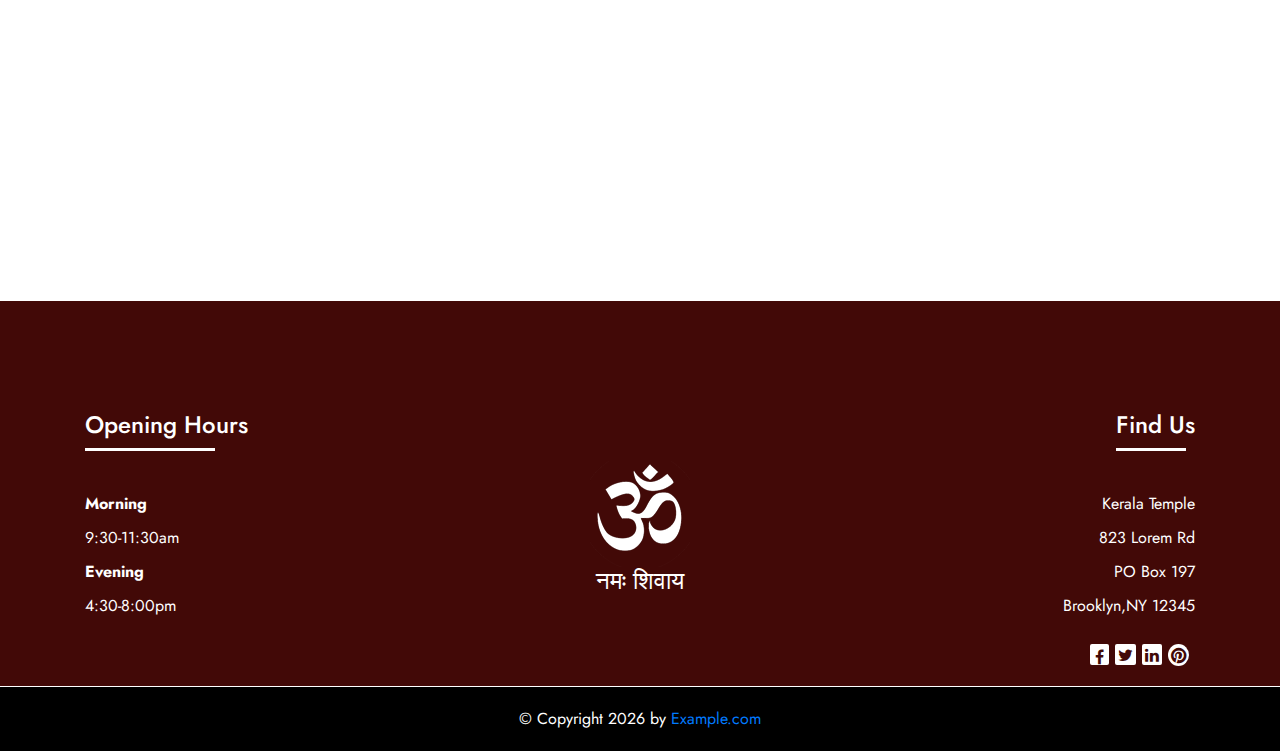
<file: contact-us.html>
<!doctype html>
<html class="no-js" lang="en">
<head>
    <meta charset="utf-8">
    <meta http-equiv="x-ua-compatible" content="ie=edge">
    <title>BuddhaPlace Buddhist Temple Html Template</title>
    <meta name="description" content="">
    <meta name="viewport" content="width=device-width, initial-scale=1">
    <meta name="viewport" content="width=device-width, initial-scale=1.0">
    <link rel="shortcut icon" type="image/x-icon" href="images/favicon.png">
    <link rel="stylesheet" href="css/font-awesome.min.css">
    <link rel="stylesheet" href="css/bootstrap.min.css">
    <link rel="stylesheet" href="css/animate.min.css">
    <link rel="stylesheet" href="css/magnific-popup.css">
    <link rel="stylesheet" href="css/font-awesome.min.css">
    <link rel="stylesheet" href="css/owl.carousel.min.css">
    <link rel="stylesheet" href="css/swiper.min.css">
    <link rel="stylesheet" href="css/default.css">
    <link rel="stylesheet" href="css/style.css">
    <link rel="stylesheet" href="css/responsive.css">
    <link href="https://maxcdn.bootstrapcdn.com/font-awesome/4.2.0/css/font-awesome.min.css" rel="stylesheet">

</head>
<body>

    <!-- preloader -->
    <div class="smart-page-loader">
        <div class="wp-smart-loader smart-loader-two">
            <span class="spinner-cube-1 spinner-cube"></span>
            <span class="spinner-cube-2 spinner-cube"></span>
            <span class="spinner-cube-4 spinner-cube"></span>
            <span class="spinner-cube-3 spinner-cube"></span>
        </div>
    </div>
    <!-- preloader End -->
    <!-- header start -->
    <header class="top-header ">
        <div class="container">
            <div class="row">

                <div class="col-sm-10">
                    <div class="header-details">
                        <ul class=header-details-list>
                            <li><img src="images/Vector.png" alt=""><span>Login/Register</span></li>
                            <li><img src="images/Vector1.png" alt=""><span>mail@company.com</span></li>
                            <li><img src="images/Vector2.png" alt=""><span>+ 111 222 333</span></li>
                            <li><img src="images/Vector3.png" alt=""><span>205 Green Street, New York</span></li>
                        </ul>
                    </div>
                </div>

                <div class="col-sm-2">

                    <div class="header-icons-list">
                        <ul class="clearfix">

                            <li><a href="#"><i class="fa fa-facebook-f"></i></a></li>

                            <li><a href="#"><i class="fa fa-twitter"></i></a></li>
                            <li><a href="#"><i class="fa fa-linkedin"></i></a></li>
                            <li><a href="#"><i class="fa fa-pinterest"></i></a></li>

                        </ul>

                    </div>

                </div>
            </div>



        </div>
    </header>


    <header class="mid-header">
        <div class="container">
            <div class="row">
                <div class="col-sm-7">
                    <div class="logo">

                        <img src="images/image1.png" alt="">
                    </div>
                </div>
                <div class="col-sm-5">
                    <div class="header-para">
                        <p>“You are what you believe in. You become that which you believe you can become”</p>
                        <span>- Bhagavad Gita</span>
                    </div>
                </div>


            </div>
        </div>
    </header>








    <!--desktop-header -->
    <header class="header ">
        <div class="container">
            <div class="header-flex">

                <input type="checkbox" id="click" name="checkbox">
                <label for="click" class="menu-btn">
                    <i class="fa fa-bars"></i>
                </label>
                <ul class="header-title">
                    <li class=""><a href="index.html">Home</a></li>
                    <li class=""> <a href="about-us.html">About Us</a></li>
                    <li class=""><a href="events.html">Events</a></li>

                    <li class=""><a href="#">Vazhipadu</a></li>
                    <li class=""><a href="gallery.html">Gallery</a></li>
                    <li class=""><a href="#">Poojas</a></li>
                    <li class="active"><a href="contact-us.html"><span >Contact Us</span></a></li>

                </ul>
            </div>

            <!-- desktop-header-end -->
            <!--Mobile-header -->
            <section class="m-header">
                <div class="both-head">

                    <button class="header__button" id="btnNav" type="button">
                        <i class="fa fa-bars"></i>
                    </button>
                </div>
            </section>
            <nav class="nav">
                <div class="nav__links">
                    <div class="brand-log">

                        <span class="icons">&times;</span>
                    </div>
                    <ul id="mobile-title">
                        <li class=""><div class="dropdown">
  <button class="dropbtn">Home</button>
  <div class="dropdown-content">
    <a href="index.html">Home One</a>
    <a href="home2.html">Home Two</a>
  </div>
</div></li>
                        <li class=""> <a href="about-us.html">About Us</a></li>
                        <li class=""><a href="events.html">Events</a></li>

                        <li class=""><a href="blog.html">Blogs</a></li>
                        <li class=""><a href="gallery.html">Gallery</a></li>
                        <li class=""><a href="causes.html">Causes</a></li>
                        <li class="active"><a href="contact-us.html"><span>Contact Us</span></a></li>
                    </ul>
                </div>
                <div class="nav__overlay"></div>
            </nav>



        </div>
    </header>



    <!-- home end -->
    <!--  banner-->

    <section class="welcome-contact-us pt-90 pb-90 wow fadeInUp" data-wow-delay="400ms" data-wow-duration="900ms" style="visibility: visible; animation-duration: 1200ms; animation-delay: 0ms;">
        <div class="container">
            <div class="row">

                <div class="col-sm-12">


                    <div class="banner-head">

                        <h2> Contact Us</h2>
                        <h4><a href="index.html"><span>Home <i class="fa fa-angle-right"></i></span></a> Contact Us</h4>
                    </div>
                </div>
            </div>
        </div>
    </section>

    <!--  banner end-->
    <!-- contact info -->

    <section class="contact-info pt-60 pb-60">
        <div class="container">
            <div class="row">

                <div class="col-sm-12 wow fadeInUp" data-wow-delay="400ms" data-wow-duration="900ms" style="visibility: visible; animation-duration: 1200ms; animation-delay: 0ms;">
                    <h2>Contact Info</h2>
                </div>
            </div>

            <div class="row pt-60">

                <div class="col-sm-4 wow fadeInLeft" data-wow-delay="400ms" data-wow-duration="900ms" style="visibility: visible; animation-duration: 1200ms; animation-delay: 0ms;">

                    <div class="contact-content">

                        <div class="contact-img">
                            <img src="images/phone.png" alt="">
                        </div>
                        <P>+ 111 222 333</P>
                    </div>
                </div>
                <div class="col-sm-4 wow fadeInUp" data-wow-delay="400ms" data-wow-duration="900ms" style="visibility: visible; animation-duration: 1200ms; animation-delay: 0ms;">

                    <div class="contact-content">

                        <div class="contact-img">
                            <img src="images/mail.png" alt="">
                        </div>
                        <P>mail@company.com</P>
                    </div>
                </div>
                <div class="col-sm-4 wow fadeInRight" data-wow-delay="400ms" data-wow-duration="900ms" style="visibility: visible; animation-duration: 1200ms; animation-delay: 0ms;">

                    <div class="contact-content">

                        <div class="contact-img">
                            <img src="images/clock.png" alt="">
                        </div>
                        <P>Open Daily From <br> 9:00 AM to 5:00 PM</P>
                    </div>
                </div>
            </div>
        </div>
    </section>

    <!-- info end -->
    <!-- contact form -->

    <section class="contact-form pt-60 pb-60 wow fadeInUp" data-wow-delay="400ms" data-wow-duration="900ms" style="visibility: visible; animation-duration: 1200ms; animation-delay: 0ms;">
        <div class="container">
            <div class="row">

                <div class="col-sm-6 wow fadeInLeft" data-wow-delay="400ms" data-wow-duration="900ms" style="visibility: visible; animation-duration: 1200ms; animation-delay: 0ms;">

                    <div class="contact-us-form">
                        <h2 style="color: #420907;">Contact Us</h2>
                        <div id="resultmm">
                            <span class="seccess">Mail Sent. Thank you, we will contact you shortly.</span>
                            <span class="error">Mail was not Sent.</span>
                        </div>
                        <form id="my-form" action="contact.php" method="POST" class="row">

                            <div class="form-group col-md-12">

                                <input type="text" placeholder="Enter Your Full Name" name="first_name" required="" class="form-control form-com" style="color: #420907;">
                            </div>
                            <div class="form-group col-md-12">
                                <input type="tel" placeholder="Enter Your Mobile" name="email" required=""  class="form-control form-com" style="color: #420907;">
                            </div>
                            <div class="form-group col-md-12">
                                <input type="email" placeholder="Enter Your Email" name="phone" required=""  class="form-control form-com" style="color: #420907;">
                            </div>
                            <div class="form-group col-md-12">
                                <textarea placeholder="Leave your Comments...." required="" name="message"  class="form-control form-com-message " style="color: #420907;"></textarea>
                            </div>



                            <div class="view-all1 col-md-12">
                                <button type="submit" name="submit" class="animation-cer-btn" id="my-form-button">
                                    Submit  
                                </button>

                            </div>
                        </form>
                    </div>

                </div>
                <div class="col-sm-6 wow fadeInRight" data-wow-delay="400ms" data-wow-duration="900ms" style="visibility: visible; animation-duration: 1200ms; animation-delay: 0ms;">

                    <div class="location">

                        <h2>Location </h2>
                        <p>We are located in the green and peaceful suburb of New York. Street parking is available around the temple and for those who use public transport, the bus station is a pleasant 15-minute walk.</p>

                        <div class="location-content">

                            <div class="location-img">
                                <img src="images/map.png" alt="">
                            </div>
                            <P>205 Green Street, New York</P>
                        </div>
                    </div>
                    <div class="map1">
                        <iframe src="https://www.google.com/maps/embed?pb=!1m18!1m12!1m3!1d30703620.672472216!2d64.4139098985941!3d20.050418843029934!2m3!1f0!2f0!3f0!3m2!1i1024!2i768!4f13.1!3m3!1m2!1s0x30635ff06b92b791%3A0xd78c4fa1854213a6!2sIndia!5e0!3m2!1sen!2sin!4v1650598967874!5m2!1sen!2sin" style="border:0; height:345px;" allowfullscreen="" loading="lazy" referrerpolicy="no-referrer-when-downgrade"></iframe>
                    </div>

                </div>
            </div>
        </div>
    </section>
    <!-- contact form  end-->
    <!-- footer start -->

    <footer class="footer pt-90 pb-90">
        <div class="container">
            <div class="row">

                <div class="col-sm-4">

                    <div class="footer-content">
                        <h4 style="color: white;">Opening Hours</h4>

                        <ul class="footer-list" style="color: white;">
                            <!-- <li> <b>February to November</b></li> -->


                            <li> <b>Morning</b></li>
                            <li> 9:30-11:30am</li>

                            <li> <b>Evening</b></li>
                            <li> 4:30-8:00pm</li>


                            <!-- <li><b>Sunday Closed</b></li> -->
                        </ul>
                    </div>
                </div>

                <div class="col-sm-4">

                    <div class="footer-img">
                        <img src="images/image1.png" alt="">
                        <h4 style="color: white;">नमः शिवाय</h4>
                    </div>
                </div>

                <div class="col-sm-4">
                    <div class="footer-content1" style="color: white;">
                        <h4>Find Us</h4>

                        <ul class="footer-list">
                            <li>Kerala Temple</li>
                            <li>823 Lorem Rd</li>
                            <li>PO Box 197</li>
                            <li>Brooklyn,NY 12345</li>
                        </ul>

                        <ul class="clearfix-footer">

                            <li><a href="#"><i class="fa fa-facebook-f"></i></a></li>

                            <li><a href="#"><i class="fa fa-twitter"></i></a></li>
                            <li><a href="#"><i class="fa fa-linkedin"></i></a></li>
                            <li><a href="#"><i class="fa fa-pinterest"></i></a></li>

                        </ul>
                    </div>
                </div>







            </div>
        </div>
        <div class="min-f-bg">
            <div class="container">
                <div class="row">
                    <div class="col-md-12">
                        <div class="copy-one-to fl-right">
                            <p style="color: white;">© Copyright
                            <script>var year = new Date(); document.write(year.getFullYear());</script> by <a href="#">Example.com</a></p>
                        </div>
                    </div>
                </div>
            </div>
        </div>
    </footer>





    <!-- footer end -->
    <!-- JS here -->



    <script src="js/jquery-3.6.0.min.js"></script>


    <script src="js/bootstrap.min.js"></script>
    <script src="js/isotope.pkgd.min.js"></script>
    <script src="js/jquery.magnific-popup.min.js"></script>
    <script src="js/owl.carousel.min.js"></script>
    <script src="js/swiper.min.js"></script>
    <script src="js/main.js"></script>
    <script src="js/wow.js"></script>
    <script>
        var x = document.getElementById("result");
        var currentLocation = window.location;
        var url = new URL(currentLocation);
        var seccess = url.searchParams.get("seccess");
        var error = url.searchParams.get("fail");

        if (seccess == 1) {
            $(".seccess").show();
            $(".error").hide();
        }
        else if (error == 1) {
            $(".seccess").hide();
            $(".error").show();
        }
        else {
            $(".seccess").hide();
            $(".error").hide();
            
        }

    </script>
</body>
</html>
</file>
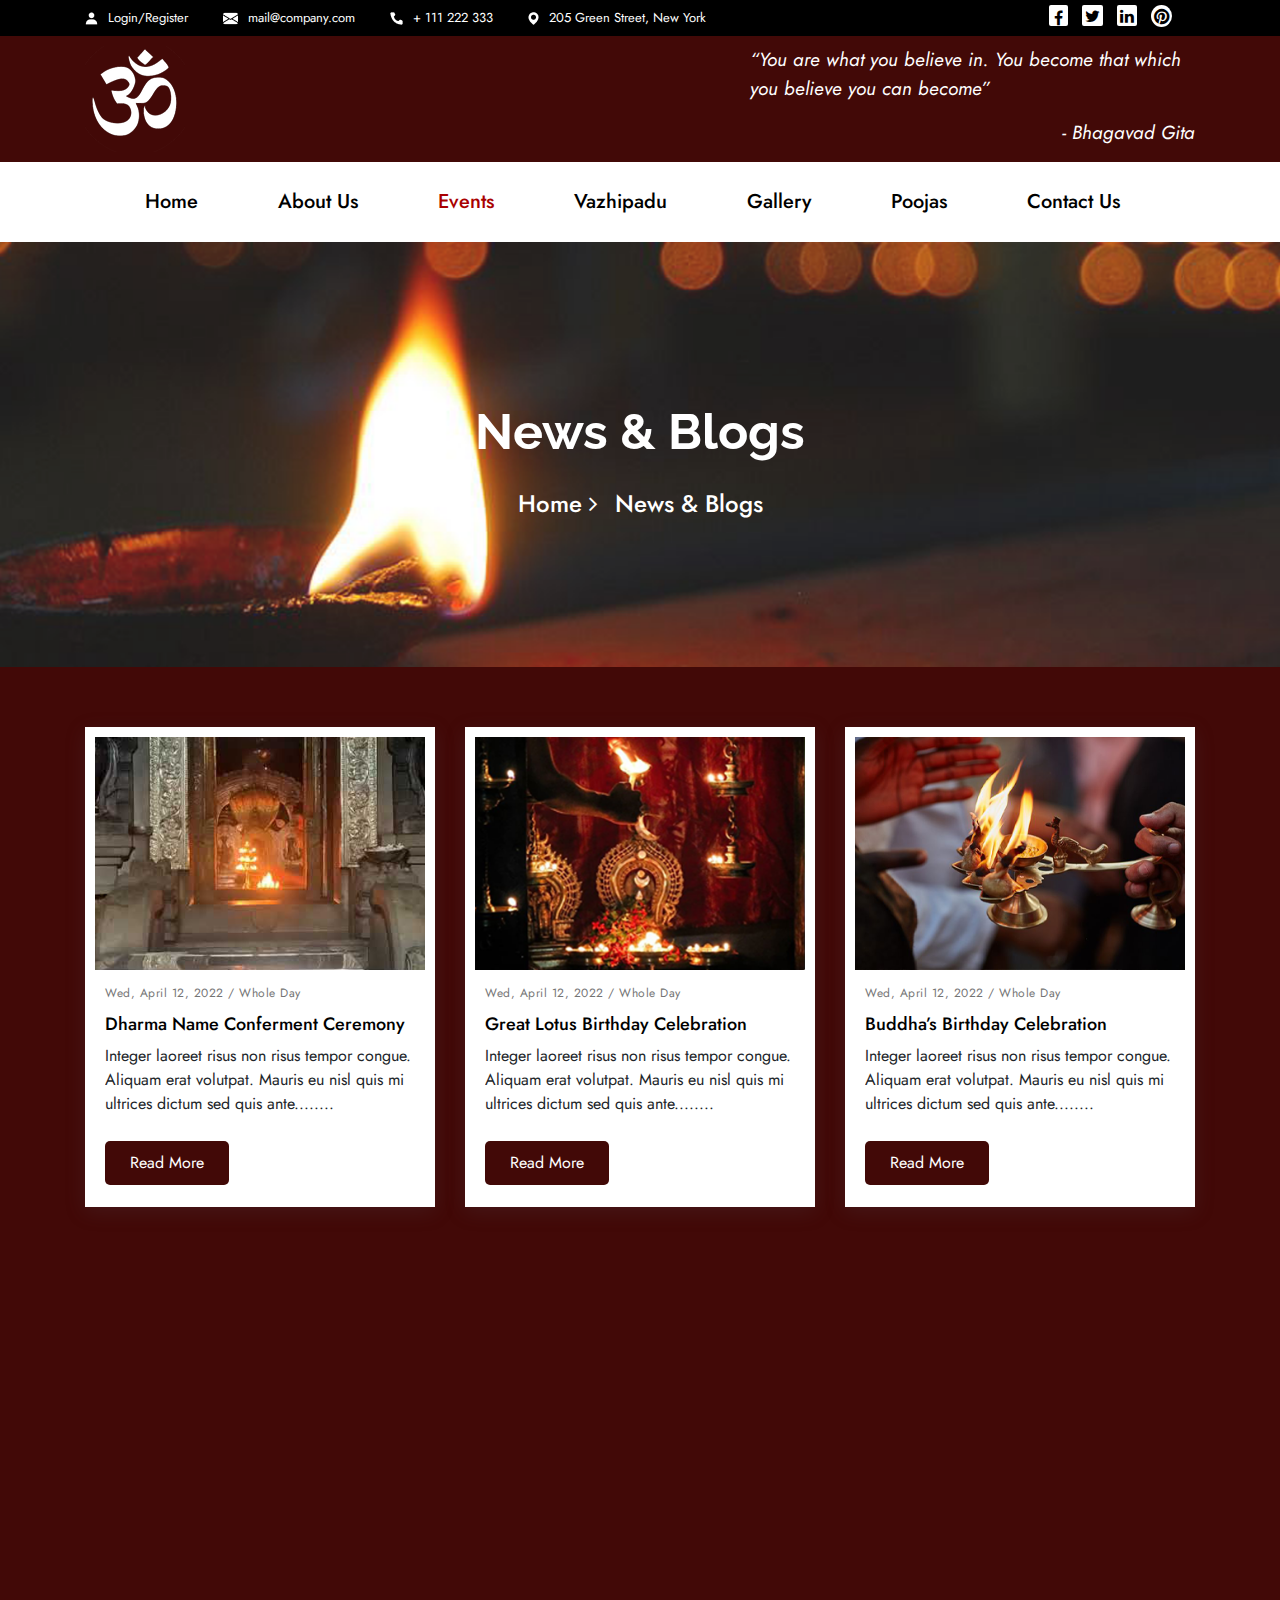
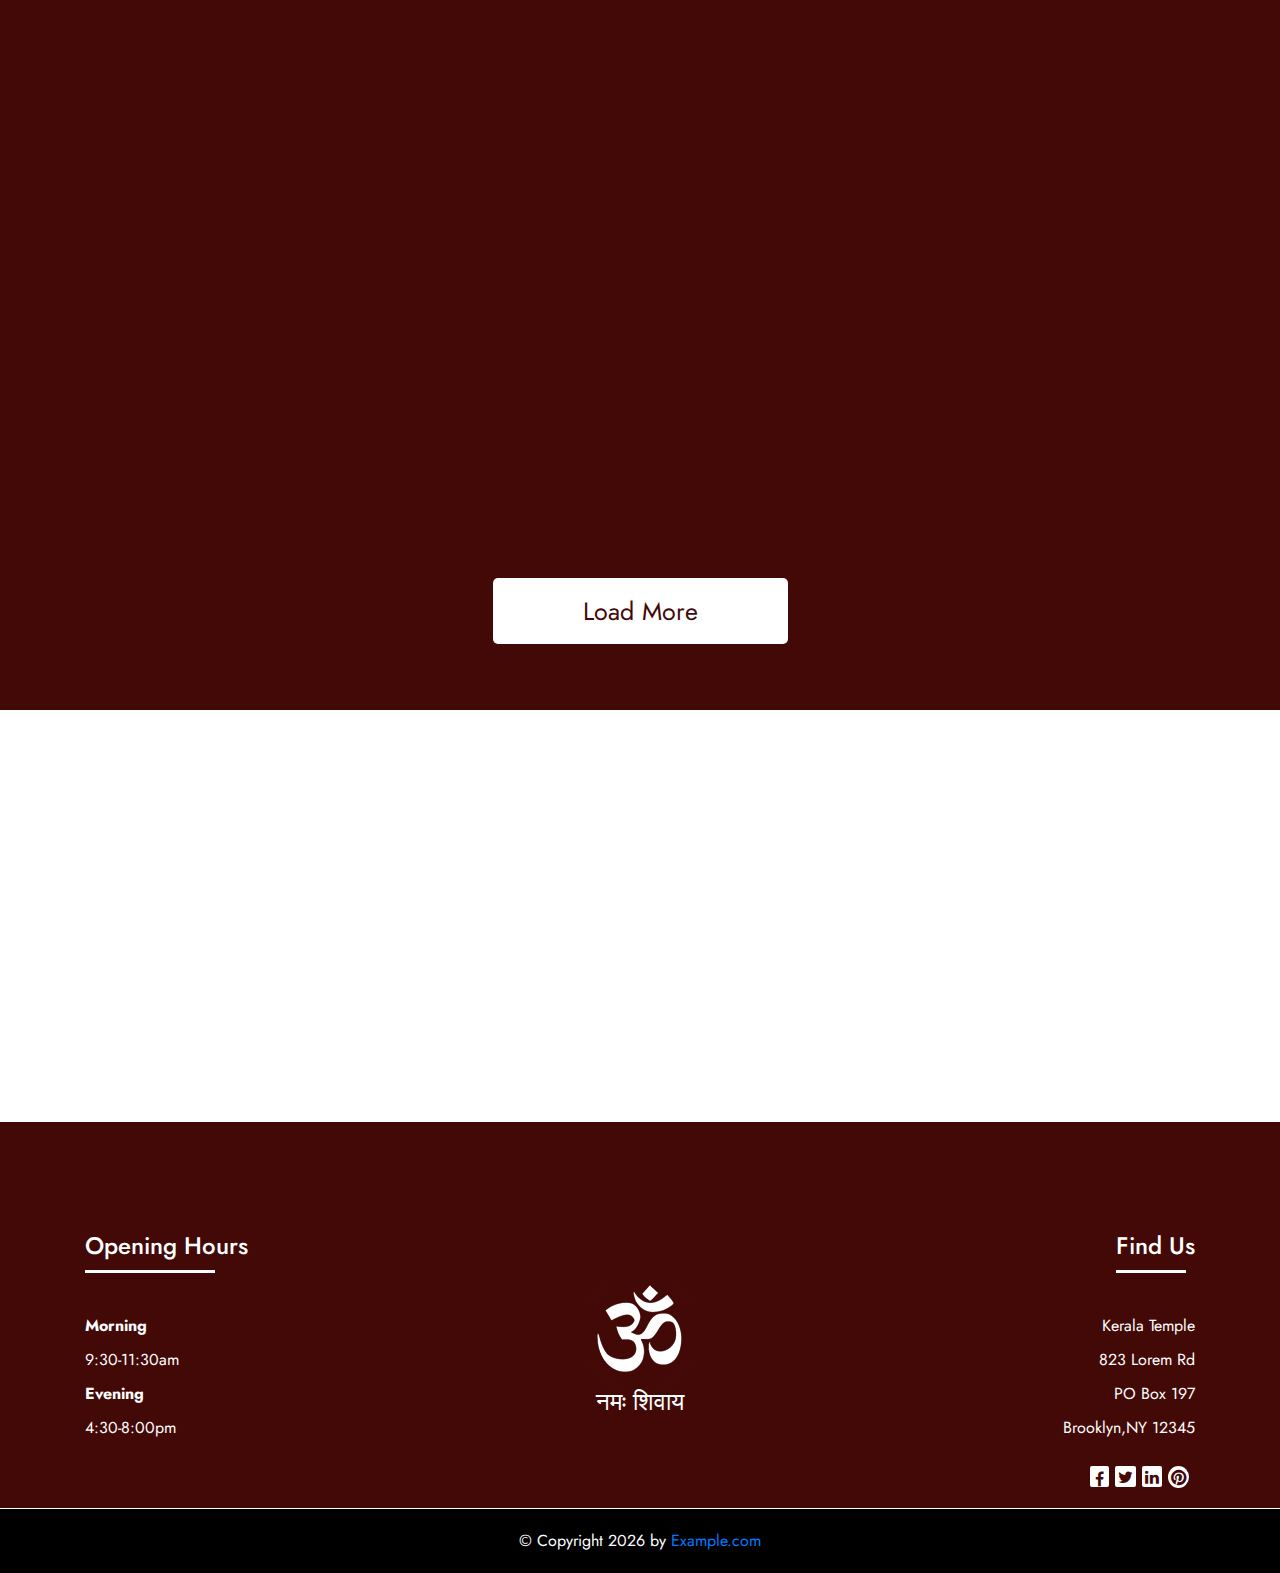
<file: events.html>
<!doctype html>
<html class="no-js" lang="en">
<head>
    <meta charset="utf-8">
    <meta http-equiv="x-ua-compatible" content="ie=edge">
    <title>BuddhaPlace Buddhist Temple Html Template</title>
    <meta name="description" content="">
    <meta name="viewport" content="width=device-width, initial-scale=1">
    <meta name="viewport" content="width=device-width, initial-scale=1.0">
    <link rel="shortcut icon" type="image/x-icon" href="images/favicon.png">
    <link rel="stylesheet" href="css/font-awesome.min.css">
    <link rel="stylesheet" href="css/bootstrap.min.css">
    <link rel="stylesheet" href="css/animate.min.css">
    <link rel="stylesheet" href="css/magnific-popup.css">
    <link rel="stylesheet" href="css/font-awesome.min.css">
    <link rel="stylesheet" href="css/owl.carousel.min.css">
    <link rel="stylesheet" href="css/swiper.min.css">
    <link rel="stylesheet" href="css/default.css">
    <link rel="stylesheet" href="css/style.css">
    <link rel="stylesheet" href="css/responsive.css">
    <link href="https://maxcdn.bootstrapcdn.com/font-awesome/4.2.0/css/font-awesome.min.css" rel="stylesheet">

</head>
<body>

    <!-- preloader -->
    <div class="smart-page-loader">
        <div class="wp-smart-loader smart-loader-two">
            <span class="spinner-cube-1 spinner-cube"></span>
            <span class="spinner-cube-2 spinner-cube"></span>
            <span class="spinner-cube-4 spinner-cube"></span>
            <span class="spinner-cube-3 spinner-cube"></span>
        </div>
    </div>
    <!-- preloader End -->
    <!-- header start -->
    <header class="top-header ">
        <div class="container">
            <div class="row">

                <div class="col-sm-10">
                    <div class="header-details">
                        <ul class=header-details-list>
                            <li><img src="images/Vector.png" alt=""><span>Login/Register</span></li>
                            <li><img src="images/Vector1.png" alt=""><span>mail@company.com</span></li>
                            <li><img src="images/Vector2.png" alt=""><span>+ 111 222 333</span></li>
                            <li><img src="images/Vector3.png" alt=""><span>205 Green Street, New York</span></li>
                        </ul>
                    </div>
                </div>

                <div class="col-sm-2">

                    <div class="header-icons-list">
                        <ul class="clearfix">

                            <li><a href="#"><i class="fa fa-facebook-f"></i></a></li>

                            <li><a href="#"><i class="fa fa-twitter"></i></a></li>
                            <li><a href="#"><i class="fa fa-linkedin"></i></a></li>
                            <li><a href="#"><i class="fa fa-pinterest"></i></a></li>

                        </ul>

                    </div>

                </div>
            </div>



        </div>
    </header>


    <header class="mid-header">
        <div class="container">
            <div class="row">
                <div class="col-sm-7">
                    <div class="logo">

                        <img src="images/image1.png" alt="">
                    </div>
                </div>
                <div class="col-sm-5">
                    <div class="header-para">
                        <p>“You are what you believe in. You become that which you believe you can become”</p>
                        <span>- Bhagavad Gita</span>
                    </div>
                </div>


            </div>
        </div>
    </header>








    <!--desktop-header -->
    <header class="header ">
        <div class="container">
            <div class="header-flex">

                <input type="checkbox" id="click" name="checkbox">
                <label for="click" class="menu-btn">
                    <i class="fa fa-bars"></i>
                </label>
                <ul class="header-title">
                    <li class=""><a href="index.html">Home</a></li>
                    <li class=""> <a href="about-us.html">About Us</a></li>
                    <li class="active"><a href="events.html"><span>Events</span></a></li>

                    <li class=""><a href="#">Vazhipadu</a></li>
                    <li class=""><a href="gallery.html">Gallery</a></li>
                    <li class=""><a href="#">Poojas</a></li>
                    <li class=""><a href="contact-us.html">Contact Us</a></li>

                </ul>
            </div>

            <!-- desktop-header-end -->
            <!--Mobile-header -->
            <section class="m-header">
                <div class="both-head">

                    <button class="header__button" id="btnNav" type="button">
                        <i class="fa fa-bars"></i>
                    </button>
                </div>
            </section>
            <nav class="nav">
                <div class="nav__links">
                    <div class="brand-log">

                        <span class="icons">&times;</span>
                    </div>
                    <ul id="mobile-title">
                        <li class=""><div class="dropdown">
  <button class="dropbtn">Home</button>
  <div class="dropdown-content">
    <a href="index.html">Home One</a>
    <a href="home2.html">Home Two</a>
  </div>
</div></li>
                        <li class=""> <a href="about-us.html">About Us</a></li>
                        <li class="active"><a href="events.html"><span>Events</span></a></li>

                        <li class=""><a href="blog.html">Blogs</a></li>
                        <li class=""><a href="gallery.html">Gallery</a></li>
                        <li class=""><a href="causes.html">Causes</a></li>
                        <li class=""><a href="contact-us.html">Contact Us</a></li>
                    </ul>
                </div>
                <div class="nav__overlay"></div>
            </nav>



        </div>
    </header>



    <!-- home end -->
    <!--  banner-->

    <section class="welcome-events pt-90 pb-90 wow fadeInUp" data-wow-delay="400ms" data-wow-duration="900ms" style="visibility: visible; animation-duration: 1200ms; animation-delay: 0ms;">
        <div class="container">
            <div class="row">

                <div class="col-sm-12">


                    <div class="banner-head">

                        <h2> News & Blogs</h2>
                        <h4><a href="index.html"><span>Home <i class="fa fa-angle-right"></i></span></a> News & Blogs</h4>
                    </div>
                </div>
            </div>
        </div>
    </section>

    <!--  banner end-->


    <section class="latest pb-60 pt-60 wow fadeInUp" data-wow-delay="400ms" data-wow-duration="900ms" style="visibility: visible; animation-duration: 1200ms; animation-delay: 0ms;">
        <div class="container">
            <div class="row">




                <div class="col-sm-4 wow fadeInLeft" data-wow-delay="400ms" data-wow-duration="900ms" style="visibility: visible; animation-duration: 1200ms; animation-delay: 0ms;">

                    <div class="latest-content">

                        <div class="latest-img">
                            <a href="events-details.html"><img src="images/Rectangle14.png" alt=""></a>

                        </div>
                        <div class="latest-text">

                            <span>Wed, April 12, 2022 / Whole Day</span>

                            <h6><a href="events-details.html">Dharma Name Conferment Ceremony</a></h6>
                            <p>Integer laoreet risus non risus tempor congue. Aliquam erat volutpat. Mauris eu nisl quis mi ultrices dictum sed quis ante........</p>


                            <a href="events-details.html" class="latest-btn">Read More</a>

                        </div>
                    </div>
                </div>

                <div class="col-sm-4 wow fadeInUp" data-wow-delay="400ms" data-wow-duration="900ms" style="visibility: visible; animation-duration: 1200ms; animation-delay: 0ms;">

                    <div class="latest-content">

                        <div class="latest-img">
                            <a href="events-details.html"><img src="images/Rectangle15.png" alt=""></a>

                        </div>
                        <div class="latest-text">

                            <span>Wed, April 12, 2022 / Whole Day</span>

                            <h6><a href="events-details.html">Great Lotus Birthday Celebration</a></h6>
                            <p>Integer laoreet risus non risus tempor congue. Aliquam erat volutpat. Mauris eu nisl quis mi ultrices dictum sed quis ante........</p>

                            <a href="events-details.html" class="latest-btn">Read More</a>
                        </div>
                    </div>
                </div>

                <div class="col-sm-4 wow fadeInRight" data-wow-delay="400ms" data-wow-duration="900ms" style="visibility: visible; animation-duration: 1200ms; animation-delay: 0ms;">

                    <div class="latest-content">

                        <div class="latest-img">
                            <a href="events-details.html"><img src="images/Rectangle114.png" alt=""></a>

                        </div>
                        <div class="latest-text">

                            <span>Wed, April 12, 2022 / Whole Day</span>

                            <h6><a href="events-details.html">Buddha’s Birthday Celebration</a></h6>
                            <p>Integer laoreet risus non risus tempor congue. Aliquam erat volutpat. Mauris eu nisl quis mi ultrices dictum sed quis ante........</p>

                            <a href="events-details.html" class="latest-btn">Read More</a>
                        </div>
                    </div>
                </div>

                <div class="col-sm-4 wow fadeInLeft" data-wow-delay="400ms" data-wow-duration="900ms" style="visibility: visible; animation-duration: 1200ms; animation-delay: 0ms;">

                    <div class="latest-content">

                        <div class="latest-img">
                            <a href="events-details.html"><img src="images/Rectangle141.png" alt=""></a>

                        </div>
                        <div class="latest-text">

                            <span>Wed, April 12, 2022 / Whole Day</span>

                            <h6><a href="events-details.html">Great Lotus Temple 15th Annivesary</a></h6>
                            <p>Integer laoreet risus non risus tempor congue. Aliquam erat volutpat. Mauris eu nisl quis mi ultrices dictum sed quis ante........</p>

                            <a href="events-details.html" class="latest-btn">Read More</a>
                        </div>
                    </div>
                </div>
                <div class="col-sm-4 wow fadeInUp" data-wow-delay="400ms" data-wow-duration="900ms" style="visibility: visible; animation-duration: 1200ms; animation-delay: 0ms;">

                    <div class="latest-content">

                        <div class="latest-img">
                            <a href="events-details.html"><img src="images/Rectangle119.png" alt=""></a>

                        </div>
                        <div class="latest-text">

                            <span>Wed, April 12, 2022 / Whole Day</span>

                            <h6><a href="events-details.html">Candle Light Meditation</a></h6>
                            <p>Integer laoreet risus non risus tempor congue. Aliquam erat volutpat. Mauris eu nisl quis mi ultrices dictum sed quis ante........</p>

                            <a href="events-details.html" class="latest-btn">Read More</a>
                        </div>
                    </div>
                </div>
                <div class="col-sm-4 wow fadeInRight" data-wow-delay="400ms" data-wow-duration="900ms" style="visibility: visible; animation-duration: 1200ms; animation-delay: 0ms;">

                    <div class="latest-content">

                        <div class="latest-img">
                            <a href="events-details.html"><img src="images/Rectangle4.png" alt=""></a>

                        </div>
                        <div class="latest-text">

                            <span>Wed, April 12, 2022 / Whole Day</span>

                            <h6><a href="events-details.html">Fundraiser – Plant & Yard Sale</a></h6>
                            <p>Integer laoreet risus non risus tempor congue. Aliquam erat volutpat. Mauris eu nisl quis mi ultrices dictum sed quis ante........</p>

                            <a href="events-details.html" class="latest-btn">Read More</a>
                        </div>
                    </div>
                </div>
                <div class="col-sm-4 wow fadeInLeft" data-wow-delay="400ms" data-wow-duration="900ms" style="visibility: visible; animation-duration: 1200ms; animation-delay: 0ms;">

                    <div class="latest-content">

                        <div class="latest-img">
                            <a href="events-details.html"><img src="images/Rectangle54.png" alt=""></a>

                        </div>
                        <div class="latest-text">

                            <span>Wed, April 12, 2022 / Whole Day</span>

                            <h6><a href="events-details.html">The life of the Buddha</a></h6>
                            <p>Integer laoreet risus non risus tempor congue. Aliquam erat volutpat. Mauris eu nisl quis mi ultrices dictum sed quis ante........</p>

                            <a href="events-details.html" class="latest-btn">Read More</a>
                        </div>
                    </div>
                </div>
                <div class="col-sm-4 wow fadeInUp" data-wow-delay="400ms" data-wow-duration="900ms" style="visibility: visible; animation-duration: 1200ms; animation-delay: 0ms;">

                    <div class="latest-content">

                        <div class="latest-img">
                            <a href="events-details.html"><img src="images/Rectangle55.png" alt=""></a>

                        </div>
                        <div class="latest-text">

                            <span>Wed, April 12, 2022 / Whole Day</span>

                            <h6><a href="events-details.html">Top 5 Buddhist Books for Newbies</a></h6>
                            <p>Integer laoreet risus non risus tempor congue. Aliquam erat volutpat. Mauris eu nisl quis mi ultrices dictum sed quis ante........</p>

                            <a href="events-details.html" class="latest-btn">Read More</a>
                        </div>
                    </div>
                </div>
                <div class="col-sm-4 wow fadeInRight" data-wow-delay="400ms" data-wow-duration="900ms" style="visibility: visible; animation-duration: 1200ms; animation-delay: 0ms;">

                    <div class="latest-content">

                        <div class="latest-img">
                            <a href="events-details.html"><img src="images/Rectangle56.png" alt=""></a>

                        </div>
                        <div class="latest-text">

                            <span>Wed, April 12, 2022 / Whole Day</span>

                            <h6><a href="events-details.html">Dharma Authentication Day</a></h6>
                            <p>Integer laoreet risus non risus tempor congue. Aliquam erat volutpat. Mauris eu nisl quis mi ultrices dictum sed quis ante........</p>


                            <a href="events-details.html" class="latest-btn">Read More</a>

                        </div>
                    </div>
                </div>

                <div class="latest-btn1">
                    <a href="events-details.html">Load More</a>
                </div>



            </div>
        </div>

    </section>


    <!-- keep up to date -->

    <section class="temple pt-90 pb-90 wow fadeInUp" data-wow-delay="400ms" data-wow-duration="900ms" style="visibility: visible; animation-duration: 1200ms; animation-delay: 0ms;">
        <div class="container">
            <div class="row">

                <div class="col-sm-12">
<div class="subscribe">
                        <h2>Keep up-to-date with Buddhist Temple</h2>
                        <div id="resultsubscription">
                                <span class="seccess1" style="color:#ffffff">Mail Sent. Thank you, we will contact you shortly.</span>
                                <span class="error1" style="color:#ffffff">Mail was not Sent.</span>
                            </div>
                        <form id="my-form" action="subscribe.php" method="post" class="submit wow fadeInLeft" data-wow-delay="500ms" data-wow-duration="5s" style="visibility: visible; animation-duration: 1200ms; animation-delay: 0ms;">
                            <input type="email" id="myEmail" placeholder="Enter your email address.......">
                            <button class="button-btn" type="submit" name="submitnewsletter">Submit</button>
                        </form>
                    </div>
                </div>
            </div>
        </div>
    </section>

    <!-- keep up to date  end-->
    <!-- footer start -->

    <footer class="footer pt-90 pb-90">
        <div class="container">
            <div class="row">

                <div class="col-sm-4">

                    <div class="footer-content">
                        <h4 style="color: white;">Opening Hours</h4>

                        <ul class="footer-list" style="color: white;">
                            <!-- <li> <b>February to November</b></li> -->


                            <li> <b>Morning</b></li>
                            <li> 9:30-11:30am</li>

                            <li> <b>Evening</b></li>
                            <li> 4:30-8:00pm</li>


                            <!-- <li><b>Sunday Closed</b></li> -->
                        </ul>
                    </div>
                </div>

                <div class="col-sm-4">

                    <div class="footer-img">
                        <img src="images/image1.png" alt="">
                        <h4 style="color: white;">नमः शिवाय</h4>
                    </div>
                </div>

                <div class="col-sm-4">
                    <div class="footer-content1" style="color: white;">
                        <h4>Find Us</h4>

                        <ul class="footer-list">
                            <li>Kerala Temple</li>
                            <li>823 Lorem Rd</li>
                            <li>PO Box 197</li>
                            <li>Brooklyn,NY 12345</li>
                        </ul>

                        <ul class="clearfix-footer">

                            <li><a href="#"><i class="fa fa-facebook-f"></i></a></li>

                            <li><a href="#"><i class="fa fa-twitter"></i></a></li>
                            <li><a href="#"><i class="fa fa-linkedin"></i></a></li>
                            <li><a href="#"><i class="fa fa-pinterest"></i></a></li>

                        </ul>
                    </div>
                </div>







            </div>
        </div>
        <div class="min-f-bg">
            <div class="container">
                <div class="row">
                    <div class="col-md-12">
                        <div class="copy-one-to fl-right">
                            <p style="color: white;">© Copyright
                            <script>var year = new Date(); document.write(year.getFullYear());</script> by <a href="#">Example.com</a></p>
                        </div>
                    </div>
                </div>
            </div>
        </div>
    </footer>





    <!-- footer end -->
    <!-- JS here -->



    <script src="js/jquery-3.6.0.min.js"></script>


    <script src="js/bootstrap.min.js"></script>
    <script src="js/isotope.pkgd.min.js"></script>
    <script src="js/jquery.magnific-popup.min.js"></script>
    <script src="js/owl.carousel.min.js"></script>
    <script src="js/swiper.min.js"></script>
    <script src="js/main.js"></script>
    <script src="js/wow.js"></script>
    <script>
        var x = document.getElementById("resultsubscription");
        var currentLocation1 = window.location;

        //var url_string = "http://localhost/baby/newform.html?seccess=1"; //window.location.href
        var url = new URL(currentLocation1);
        var seccess1 = url.searchParams.get("seccessreq");
        var error1 = url.searchParams.get("failreq");

        if (seccess1 == 1) {
            $(".seccess1").show();
            $(".error1").hide();
        }
        else if (error1 == 1) {
            $(".seccess1").hide();
            $(".error1").show();
        }
        else {
            $(".seccess1").hide();
            $(".error1").hide();
            //document.getElementById("resultmm").style.display = "none";
        }

    </script>
</body>
</html>
</file>
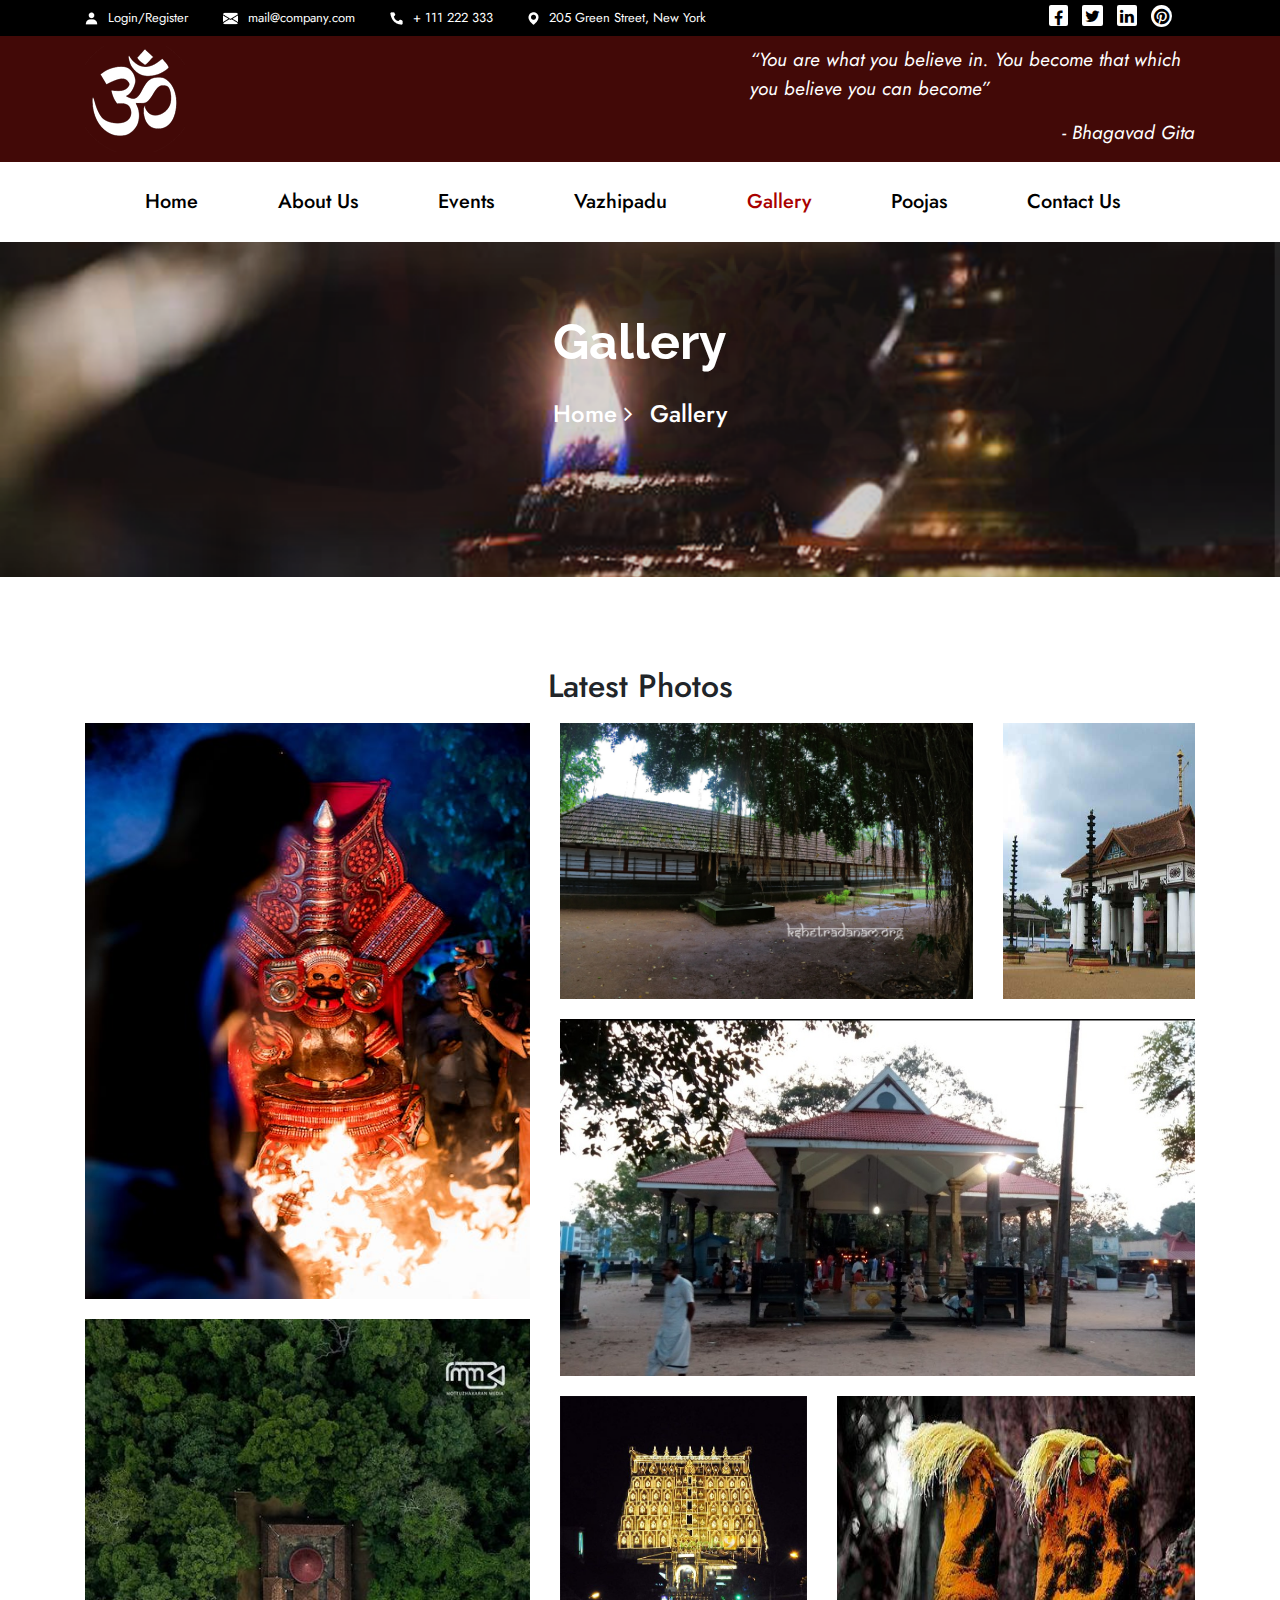
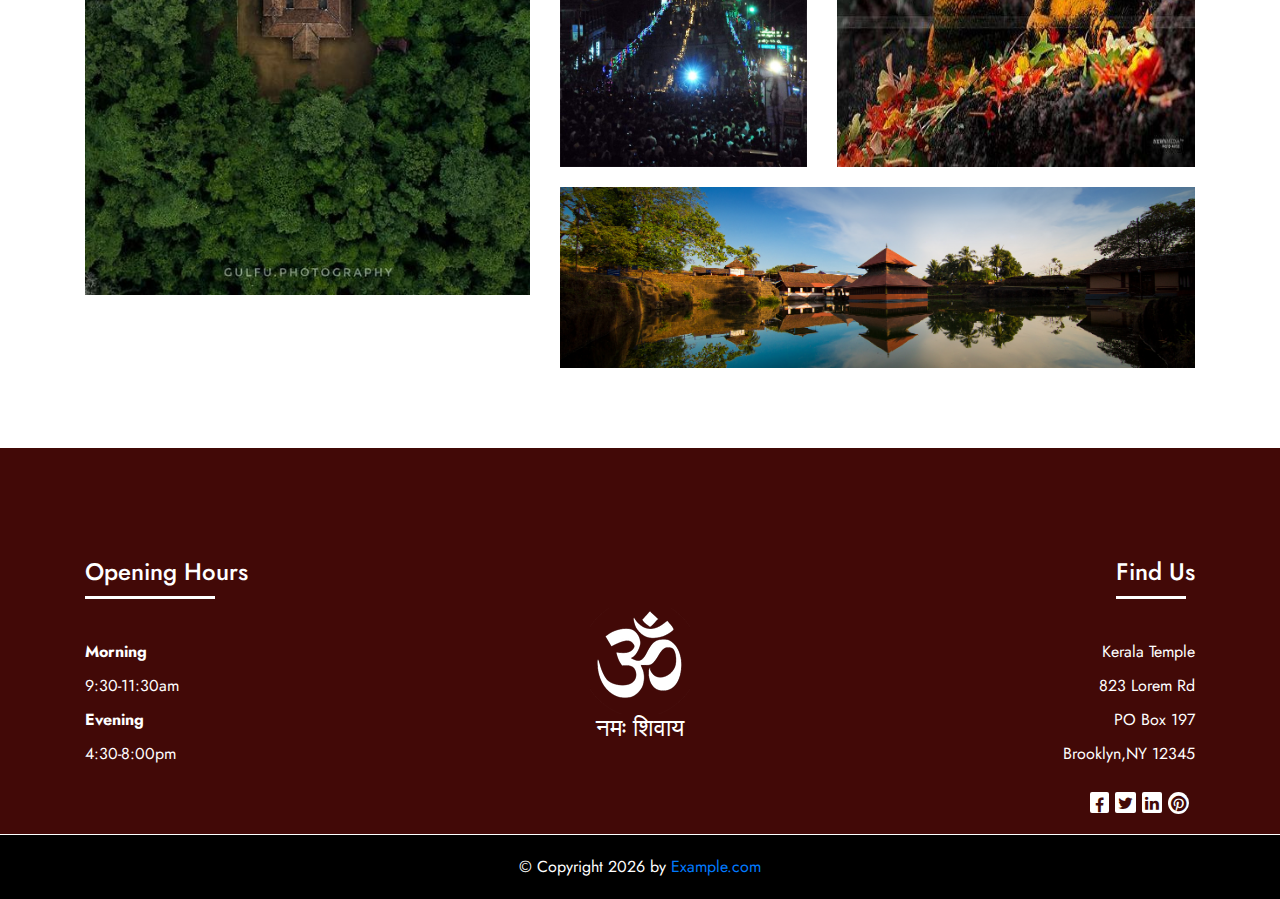
<file: gallery.html>
<!doctype html>
<html class="no-js" lang="en">
<head>
    <meta charset="utf-8">
    <meta http-equiv="x-ua-compatible" content="ie=edge">
    <title>BuddhaPlace Buddhist Temple Html Template</title>
    <meta name="description" content="">
    <meta name="viewport" content="width=device-width, initial-scale=1">
    <meta name="viewport" content="width=device-width, initial-scale=1.0">
    <link rel="shortcut icon" type="image/x-icon" href="images/favicon.png">
    <link rel="stylesheet" href="css/font-awesome.min.css">
    <link rel="stylesheet" href="css/bootstrap.min.css">
    <link rel="stylesheet" href="css/animate.min.css">
    <link rel="stylesheet" href="css/magnific-popup.css">
    <link rel="stylesheet" href="css/font-awesome.min.css">
    <link rel="stylesheet" href="css/owl.carousel.min.css">
    <link rel="stylesheet" href="css/swiper.min.css">
    <link rel="stylesheet" href="css/default.css">
    <link rel="stylesheet" href="css/style.css">
    <link rel="stylesheet" href="css/responsive.css">
    <link href="https://maxcdn.bootstrapcdn.com/font-awesome/4.2.0/css/font-awesome.min.css" rel="stylesheet">

</head>
<body>

    <!-- preloader -->
    <div class="smart-page-loader">
        <div class="wp-smart-loader smart-loader-two">
            <span class="spinner-cube-1 spinner-cube"></span>
            <span class="spinner-cube-2 spinner-cube"></span>
            <span class="spinner-cube-4 spinner-cube"></span>
            <span class="spinner-cube-3 spinner-cube"></span>
        </div>
    </div>
    <!-- preloader End -->
    <!-- header start -->
    <header class="top-header ">
        <div class="container">
            <div class="row">

                <div class="col-sm-10">
                    <div class="header-details">
                        <ul class=header-details-list>
                            <li><img src="images/Vector.png" alt=""><span>Login/Register</span></li>
                            <li><img src="images/Vector1.png" alt=""><span>mail@company.com</span></li>
                            <li><img src="images/Vector2.png" alt=""><span>+ 111 222 333</span></li>
                            <li><img src="images/Vector3.png" alt=""><span>205 Green Street, New York</span></li>
                        </ul>
                    </div>
                </div>

                <div class="col-sm-2">

                    <div class="header-icons-list">
                        <ul class="clearfix">

                            <li><a href="#"><i class="fa fa-facebook-f"></i></a></li>

                            <li><a href="#"><i class="fa fa-twitter"></i></a></li>
                            <li><a href="#"><i class="fa fa-linkedin"></i></a></li>
                            <li><a href="#"><i class="fa fa-pinterest"></i></a></li>

                        </ul>

                    </div>

                </div>
            </div>



        </div>
    </header>


    <header class="mid-header">
        <div class="container">
            <div class="row">
                <div class="col-sm-7">
                    <div class="logo">

                        <img src="images/image1.png" alt="">
                    </div>
                </div>
                <div class="col-sm-5">
                    <div class="header-para">
                        <p>“You are what you believe in. You become that which you believe you can become”</p>
                        <span>- Bhagavad Gita</span>
                    </div>
                </div>


            </div>
        </div>
    </header>








    <!--desktop-header -->
    <header class="header ">
        <div class="container">
            <div class="header-flex">

                <input type="checkbox" id="click" name="checkbox">
                <label for="click" class="menu-btn">
                    <i class="fa fa-bars"></i>
                </label>
                <ul class="header-title">
                    <li class=""><a href="index.html">Home</a></li>
                    <li class=""> <a href="about-us.html">About Us</a></li>
                    <li class=""><a href="events.html">Events</a></li>
                    <li class=""><a href="#">Vazhipadu</a></li>
                    <li class="active"><a href="gallery.html">Gallery</a></li>
                    <li class=""><a href="#">Poojas</a></li>
                    <li class=""><a href="contact-us.html">Contact Us</a></li>

                </ul>
            </div>

            <!-- desktop-header-end -->
            <!--Mobile-header -->
            <section class="m-header">
                <div class="both-head">

                    <button class="header__button" id="btnNav" type="button">
                        <i class="fa fa-bars"></i>
                    </button>
                </div>
            </section>
            <nav class="nav">
                <div class="nav__links">
                    <div class="brand-log">

                        <span class="icons">&times;</span>
                    </div>
                    <ul id="mobile-title">
                        <li class=""><div class="dropdown">
  <button class="dropbtn">Home</button>
  <div class="dropdown-content">
    <a href="index.html">Home One</a>
    <a href="home2.html">Home Two</a>
  </div>
</div></li>
                        <li class=""> <a href="about-us.html">About Us</a></li>
                        <li class=""><a href="events.html">Events</a></li>

                        <li class=""><a href="blog.html"><span>Blogs</span></a></li>
                        <li class="active"><a href="gallery.html">Gallery</a></li>
                        <li class=""><a href="causes.html">Causes</a></li>
                        <li class=""><a href="contact-us.html">Contact Us</a></li>
                    </ul>
                </div>
                <div class="nav__overlay"></div>
            </nav>



        </div>
    </header>



    <!-- home end -->
    <!--  banner-->

    <section class="welcome-blog pb-90 wow fadeInUp" data-wow-delay="400ms" data-wow-duration="900ms" style="visibility: visible; animation-duration: 1200ms; animation-delay: 0ms;">
        <div class="container">
            <div class="row">

                <div class="col-sm-12">
                    <div class="banner-head">
                        <h2>Gallery</h2>
                        <h4><a href="index.html"><span>Home <i class="fa fa-angle-right"></i></span></a> Gallery</h4>
                    </div>
                </div>
            </div>
        </div>
    </section>

    <!--  banner end-->
    <!-- Gallery Start -->
    <section class="latest-photos pt-90 pb-60 ">
        <div class="container">
            <div class="row">
                <div class="col-sm-12">
                    <div class="photos-head">
                        <h2>Latest Photos</h2>
                    </div>
                </div>
            </div>
            <div class="row pt-10">

                <div class="col-sm-5 wow fadeInLeft" data-wow-delay="400ms" data-wow-duration="900ms" style="visibility: visible; animation-duration: 1200ms; animation-delay: 0ms;">

                    <div class="photos-img">
                        <img src="images/Rectangle31.png" alt="">

                    </div>
                    <div class="photos-img">

                        <img src="images/Rectangle35.png" alt="">
                    </div>
                </div>

                <div class="col-sm-7 wow fadeInRight" data-wow-delay="400ms" data-wow-duration="900ms" style="visibility: visible; animation-duration: 1200ms; animation-delay: 0ms;">

                    <div class="photos-img1">
                        <div class="row">

                            <div class="col-sm-8">
                                <img src="images/Rectangle32.png" alt="">
                            </div>
                            <div class="col-sm-4">
                                <img src="images/Rectangle33.png" alt="">
                            </div>
                        </div>
                    </div>
                    <div class="photos-img1">
                        <img src="images/Rectangle34.png" alt="">
                    </div>


                    <div class="photos-img1">
                        <div class="row">

                            <div class="col-sm-5">
                                <img src="images/Rectangle36.png" alt="">
                            </div>
                            <div class="col-sm-7">
                                <img src="images/Rectangle37.png" alt="">
                            </div>
                        </div>
                    </div>
                    <div class="photos-img1">
                        <img src="images/Rectangle38.png" alt="">
                    </div>
                </div>
            </div>
        </div>
    </section>

    <!-- Gallery end -->
    <!-- footer start -->

    <footer class="footer pt-90 pb-90">
        <div class="container">
            <div class="row">

                <div class="col-sm-4">

                    <div class="footer-content">
                        <h4 style="color: white;">Opening Hours</h4>

                        <ul class="footer-list" style="color: white;">
                            <!-- <li> <b>February to November</b></li> -->


                            <li> <b>Morning</b></li>
                            <li> 9:30-11:30am</li>

                            <li> <b>Evening</b></li>
                            <li> 4:30-8:00pm</li>


                            <!-- <li><b>Sunday Closed</b></li> -->
                        </ul>
                    </div>
                </div>

                <div class="col-sm-4">

                    <div class="footer-img">
                        <img src="images/image1.png" alt="">
                        <h4 style="color: white;">नमः शिवाय</h4>
                    </div>
                </div>

                <div class="col-sm-4">
                    <div class="footer-content1" style="color: white;">
                        <h4>Find Us</h4>

                        <ul class="footer-list">
                            <li>Kerala Temple</li>
                            <li>823 Lorem Rd</li>
                            <li>PO Box 197</li>
                            <li>Brooklyn,NY 12345</li>
                        </ul>

                        <ul class="clearfix-footer">

                            <li><a href="#"><i class="fa fa-facebook-f"></i></a></li>

                            <li><a href="#"><i class="fa fa-twitter"></i></a></li>
                            <li><a href="#"><i class="fa fa-linkedin"></i></a></li>
                            <li><a href="#"><i class="fa fa-pinterest"></i></a></li>

                        </ul>
                    </div>
                </div>







            </div>
        </div>
        <div class="min-f-bg">
            <div class="container">
                <div class="row">
                    <div class="col-md-12">
                        <div class="copy-one-to fl-right">
                            <p style="color: white;">© Copyright
                            <script>var year = new Date(); document.write(year.getFullYear());</script> by <a href="#">Example.com</a></p>
                        </div>
                    </div>
                </div>
            </div>
        </div>
    </footer>





    <!-- footer end -->
    <!-- JS here -->



    <script src="js/jquery-3.6.0.min.js"></script>


    <script src="js/bootstrap.min.js"></script>
    <script src="js/isotope.pkgd.min.js"></script>
    <script src="js/jquery.magnific-popup.min.js"></script>
    <script src="js/owl.carousel.min.js"></script>
    <script src="js/swiper.min.js"></script>
    <script src="js/main.js"></script>
    <script src="js/wow.js"></script>
</body>
</html>
</file>
<file: css/default.css>
/* Deafult Margin & Padding */
/*-- Margin Top --*/
.mt-5 {
	margin-top: 5px;
}
.mt-10 {
	margin-top: 10px;
}
.mt-15 {
	margin-top: 15px;
}
.mt-20 {
	margin-top: 20px;
}
.mt-25 {
	margin-top: 25px;
}
.mt-30 {
	margin-top: 30px;
}
.mt-35 {
	margin-top: 35px;
}
.mt-40 {
	margin-top: 40px;
}
.mt-45 {
	margin-top: 45px;
}
.mt-50 {
	margin-top: 50px;
}
.mt-55 {
	margin-top: 55px;
}
.mt-60 {
	margin-top: 60px;
}
.mt-65 {
	margin-top: 65px;
}
.mt-70 {
	margin-top: 70px;
}
.mt-75 {
	margin-top: 75px;
}
.mt-80 {
	margin-top: 80px;
}
.mt-85 {
	margin-top: 85px;
}
.mt-90 {
	margin-top: 90px;
}
.mt-95 {
	margin-top: 95px;
}
.mt-100 {
	margin-top: 100px;
}
.mt-105 {
	margin-top: 105px;
}
.mt-110 {
	margin-top: 110px;
}
.mt-115 {
	margin-top: 115px;
}
.mt-120 {
	margin-top: 120px;
}
.mt-125 {
	margin-top: 125px;
}
.mt-130 {
	margin-top: 130px;
}
.mt-135 {
	margin-top: 135px;
}
.mt-140 {
	margin-top: 140px;
}
.mt-145 {
	margin-top: 145px;
}
.mt-150 {
	margin-top: 150px;
}
.mt-155 {
	margin-top: 155px;
}
.mt-160 {
	margin-top: 160px;
}
.mt-165 {
	margin-top: 165px;
}
.mt-170 {
	margin-top: 170px;
}
.mt-175 {
	margin-top: 175px;
}
.mt-180 {
	margin-top: 180px;
}
.mt-185 {
	margin-top: 185px;
}
.mt-190 {
	margin-top: 190px;
}
.mt-195 {
	margin-top: 195px;
}
.mt-200 {
	margin-top: 200px;
}
/*-- Margin Bottom --*/

.mb-5 {
	margin-bottom: 5px;
}
.mb-10 {
	margin-bottom: 10px;
}
.mb-15 {
	margin-bottom: 15px;
}
.mb-20 {
	margin-bottom: 20px;
}
.mb-25 {
	margin-bottom: 25px;
}
.mb-30 {
	margin-bottom: 30px;
}
.mb-35 {
	margin-bottom: 35px;
}
.mb-40 {
	margin-bottom: 40px;
}
.mb-45 {
	margin-bottom: 45px;
}
.mb-50 {
	margin-bottom: 50px;
}
.mb-55 {
	margin-bottom: 55px;
}
.mb-60 {
	margin-bottom: 60px;
}
 
.mb-65 {
	margin-bottom: 65px;
}
.mb-70 {
	margin-bottom: 70px;
}
.mb-75 {
	margin-bottom: 75px;
}
.mb-80 {
	margin-bottom: 80px;
}
.mb-85 {
	margin-bottom: 85px;
}
.mb-90 {
	margin-bottom: 90px;
}
.mb-95 {
	margin-bottom: 95px;
}
.mb-100 {
	margin-bottom: 100px;
}
.mb-105 {
	margin-bottom: 105px;
}
.mb-110 {
	margin-bottom: 110px;
}
.mb-115 {
	margin-bottom: 115px;
}
.mb-120 {
	margin-bottom: 120px;
}
.mb-125 {
	margin-bottom: 125px;
}
.mb-130 {
	margin-bottom: 130px;
}
.mb-135 {
	margin-bottom: 135px;
}
.mb-140 {
	margin-bottom: 140px;
}
.mb-145 {
	margin-bottom: 145px;
}
.mb-150 {
	margin-bottom: 150px;
}
.mb-155 {
	margin-bottom: 155px;
}
.mb-160 {
	margin-bottom: 160px;
}
.mb-165 {
	margin-bottom: 165px;
}
.mb-170 {
	margin-bottom: 170px;
}
.mb-175 {
	margin-bottom: 175px;
}
.mb-180 {
	margin-bottom: 180px;
}
.mb-185 {
	margin-bottom: 185px;
}
.mb-190 {
	margin-bottom: 190px;
}
.mb-195 {
	margin-bottom: 195px;
}
.mb-200 {
	margin-bottom: 200px;
}
/*-- Padding Top --*/

.pt-5 {
	padding-top: 5px;
}
.pt-10 {
	padding-top: 10px;
}
.pt-15 {
	padding-top: 15px;
}
.pt-20 {
	padding-top: 20px;
}
.pt-25 {
	padding-top: 25px;
}
.pt-30 {
	padding-top: 30px;
}
.pt-35 {
	padding-top: 35px;
}
.pt-40 {
	padding-top: 40px;
}
.pt-45 {
	padding-top: 45px;
}
.pt-50 {
	padding-top: 50px;
}
.pt-55 {
	padding-top: 55px;
}
.pt-60 {
	padding-top: 60px;
}
.pt-65 {
	padding-top: 65px;
}
.pt-70 {
	padding-top: 70px;
}
.pt-75 {
	padding-top: 75px;
}
.pt-80 {
	padding-top: 80px;
}
.pt-85 {
	padding-top: 85px;
}
.pt-90 {
	padding-top: 90px;
}
.pt-95 {
	padding-top: 95px;
}
.pt-100 {
	padding-top: 100px;
}
.pt-105 {
	padding-top: 105px;
}
.pt-110 {
	padding-top: 110px;
}
.pt-115 {
	padding-top: 115px;
}
.pt-120 {
	padding-top: 120px;
}
.pt-125 {
	padding-top: 125px;
}
.pt-130 {
	padding-top: 130px;
}
.pt-135 {
	padding-top: 135px;
}
.pt-140 {
	padding-top: 140px;
}
.pt-145 {
	padding-top: 145px;
}
.pt-150 {
	padding-top: 150px;
}
.pt-155 {
	padding-top: 155px;
}
.pt-160 {
	padding-top: 160px;
}
.pt-165 {
	padding-top: 165px;
}
.pt-170 {
	padding-top: 170px;
}
.pt-175 {
	padding-top: 175px;
}
.pt-180 {
	padding-top: 180px;
}
.pt-185 {
	padding-top: 185px;
}
.pt-190 {
	padding-top: 190px;
}
.pt-195 {
	padding-top: 195px;
}
.pt-200 {
	padding-top: 200px;
}
/*-- Padding Bottom --*/

.pb-5 {
	padding-bottom: 5px;
}
.pb-10 {
	padding-bottom: 10px;
}
.pb-15 {
	padding-bottom: 15px;
}
.pb-20 {
	padding-bottom: 20px;
}
.pb-25 {
	padding-bottom: 25px;
}
.pb-30 {
	padding-bottom: 30px;
}
.pb-35 {
	padding-bottom: 35px;
}
.pb-40 {
	padding-bottom: 40px;
}
.pb-45 {
	padding-bottom: 45px;
}
.pb-50 {
	padding-bottom: 50px;
}
.pb-55 {
	padding-bottom: 55px;
}
.pb-60 {
	padding-bottom: 60px;
}
.pb-65 {
	padding-bottom: 65px;
}
.pb-70 {
	padding-bottom: 70px;
}
.pb-75 {
	padding-bottom: 75px;
}
.pb-80 {
	padding-bottom: 80px;
}
.pb-85 {
	padding-bottom: 85px;
}
.pb-90 {
	padding-bottom: 90px;
}
.pb-95 {
	padding-bottom: 95px;
}
.pb-100 {
	padding-bottom: 100px;
}
.pb-105 {
	padding-bottom: 105px;
}
.pb-110 {
	padding-bottom: 110px;
}
.pb-115 {
	padding-bottom: 115px;
}
.pb-120 {
	padding-bottom: 120px;
}
.pb-125 {
	padding-bottom: 125px;
}
.pb-130 {
	padding-bottom: 130px;
}
.pb-135 {
	padding-bottom: 135px;
}
.pb-140 {
	padding-bottom: 140px;
}
.pb-145 {
	padding-bottom: 145px;
}
.pb-150 {
	padding-bottom: 150px;
}
.pb-155 {
	padding-bottom: 155px;
}
.pb-160 {
	padding-bottom: 160px;
}
.pb-165 {
	padding-bottom: 165px;
}
.pb-170 {
	padding-bottom: 170px;
}
.pb-175 {
	padding-bottom: 175px;
}
.pb-180 {
	padding-bottom: 180px;
}
.pb-185 {
	padding-bottom: 185px;
}
.pb-190 {
	padding-bottom: 190px;
}
.pb-195 {
	padding-bottom: 195px;
}
.pb-200 {
	padding-bottom: 200px;
}



/*-- Padding Left --*/
.pl-0 {
	padding-left: 0px;
}
.pl-5 {
	padding-left: 5px;
}
.pl-10 {
	padding-left: 10px;
}
.pl-15 {
	padding-left: 15px;
}
.pl-150 {
    padding-left: 150px;
}
.pl-20{
	padding-left: 20px;
}
.pl-25 {
	padding-left: 35px;
}
.pl-30 {
	padding-left: 30px;
}
.pl-35 {
	padding-left: 35px;
}

.pl-35 {
	padding-left: 35px;
}

.pl-40 {
	padding-left: 40px;
}

.pl-45 {
	padding-left: 45px;
}

.pl-50 {
	padding-left: 50px;
}

.pl-55 {
	padding-left: 55px;
}

.pl-60 {
	padding-left: 60px;
}
.pl-65 {
	padding-left: 65px;
}
.pl-70 {
	padding-left: 70px;
}
.pl-75 {
	padding-left: 75px;
}
.pl-80 {
	padding-left: 80px;
}
.pl-85 {
	padding-left: 80px;
}
.pl-90 {
	padding-left: 90px;
}
.pl-95 {
	padding-left: 95px;
}
.pl-100 {
	padding-left: 100px;
}


/*-- Padding Right --*/
.pr-0 {
	padding-right: 0px;
}
.pr-5 {
	padding-right: 5px;
}
.pr-10 {
	padding-right: 10px;
}
.pr-15 {
	padding-right: 15px;
}
.pr-20{
	padding-right: 20px;
}
.pr-25 {
	padding-right: 35px;
}
.pr-30 {
	padding-right: 30px;
}
.pr-35 {
	padding-right: 35px;
}

.pr-35 {
	padding-right: 35px;
}
.pl-140 {
    padding-left: 140px;
}
.pr-40 {
	padding-right: 40px;
}

.pr-45 {
	padding-right: 45px;
}

.pr-50 {
	padding-right: 50px;
}

.pr-55 {
	padding-right: 55px;
}

.pr-60 {
	padding-right: 60px;
}
.pr-65 {
	padding-right: 65px;
}
.pr-70 {
	padding-right: 70px;
}
.pr-75 {
	padding-right: 75px;
}
.pr-80 {
	padding-right: 80px;
}
.pr-85 {
	padding-right: 80px;
}
.pr-90 {
	padding-right: 90px;
}
.pr-95 {
	padding-right: 95px;
}
.pr-100 {
	padding-right: 100px;
}

/* font weight */
.f-700{font-weight: 700;}
.f-600{font-weight: 600;}
.f-500{font-weight: 500;}
.f-400{font-weight: 400;}
.f-300{font-weight: 300;}

/* Background Color */

.gray-bg {
	background: #f8f8f8;
}
.white-bg {
	background: #fff;
}
.black-bg {
	background: #222;
}
.theme-bg {
	background: #222;
}
.primary-bg {
	background: #222;
}
/* Color */

.white-color {
	color: #fff;
}
.black-color {
	color: #222;
}
.theme-color {
	color: #222;
}
.primary-color {
	color: #222;
}
/* black overlay */

[data-overlay] {
	position: relative;
}
[data-overlay]::before {
	background: #000 none repeat scroll 0 0;
	content: "";
	height: 100%;
	left: 0;
	position: absolute;
	top: 0;
	width: 100%;
	z-index: 1;
}
[data-overlay="3"]::before {
	opacity: 0.3;
}
[data-overlay="4"]::before {
	opacity: 0.4;
}
[data-overlay="5"]::before {
	opacity: 0.5;
}
[data-overlay="6"]::before {
	opacity: 0.6;
}
[data-overlay="7"]::before {
	opacity: 0.7;
}
[data-overlay="8"]::before {
	opacity: 0.8;
}
[data-overlay="9"]::before {
	opacity: 0.9;
}

/**
 * ----------------------------------------
 * animation rubberBand
 * ----------------------------------------
 */
@-webkit-keyframes rubberBand {
    0% {
        -webkit-transform: scaleX(1);
        transform: scaleX(1);
    }

    30% {
        -webkit-transform: scale3d(1.25, 0.75, 1);
        transform: scale3d(1.25, 0.75, 1);
    }

    40% {
        -webkit-transform: scale3d(0.75, 1.25, 1);
        transform: scale3d(0.75, 1.25, 1);
    }

    50% {
        -webkit-transform: scale3d(1.15, 0.85, 1);
        transform: scale3d(1.15, 0.85, 1);
    }

    65% {
        -webkit-transform: scale3d(0.95, 1.05, 1);
        transform: scale3d(0.95, 1.05, 1);
    }

    75% {
        -webkit-transform: scale3d(1.05, 0.95, 1);
        transform: scale3d(1.05, 0.95, 1);
    }

    to {
        -webkit-transform: scaleX(1);
        transform: scaleX(1);
    }
}

@keyframes rubberBand {
    0% {
        -webkit-transform: scaleX(1);
        transform: scaleX(1);
    }

    30% {
        -webkit-transform: scale3d(1.25, 0.75, 1);
        transform: scale3d(1.25, 0.75, 1);
    }

    40% {
        -webkit-transform: scale3d(0.75, 1.25, 1);
        transform: scale3d(0.75, 1.25, 1);
    }

    50% {
        -webkit-transform: scale3d(1.15, 0.85, 1);
        transform: scale3d(1.15, 0.85, 1);
    }

    65% {
        -webkit-transform: scale3d(0.95, 1.05, 1);
        transform: scale3d(0.95, 1.05, 1);
    }

    75% {
        -webkit-transform: scale3d(1.05, 0.95, 1);
        transform: scale3d(1.05, 0.95, 1);
    }

    to {
        -webkit-transform: scaleX(1);
        transform: scaleX(1);
    }
}
@-webkit-keyframes alltuchtopdown {
    0% {
        -webkit-transform: rotateX(0deg) translateY(0px);
        -moz-transform: rotateX(0deg) translateY(0px);
        -ms-transform: rotateX(0deg) translateY(0px);
        -o-transform: rotateX(0deg) translateY(0px);
        transform: rotateX(0deg) translateY(0px);
    }

    50% {
        -webkit-transform: rotateX(0deg) translateY(-10px);
        -moz-transform: rotateX(0deg) translateY(-10px);
        -ms-transform: rotateX(0deg) translateY(-10px);
        -o-transform: rotateX(0deg) translateY(-10px);
        transform: rotateX(0deg) translateY(-10px);
    }

    100% {
        -webkit-transform: rotateX(0deg) translateY(0px);
        -moz-transform: rotateX(0deg) translateY(0px);
        -ms-transform: rotateX(0deg) translateY(0px);
        -o-transform: rotateX(0deg) translateY(0px);
        transform: rotateX(0deg) translateY(0px);
    }
}

@keyframes alltuchtopdown {
    0% {
        -webkit-transform: rotateX(0deg) translateY(0px);
        -moz-transform: rotateX(0deg) translateY(0px);
        -ms-transform: rotateX(0deg) translateY(0px);
        -o-transform: rotateX(0deg) translateY(0px);
        transform: rotateX(0deg) translateY(0px);
    }

    50% {
        -webkit-transform: rotateX(0deg) translateY(-10px);
        -moz-transform: rotateX(0deg) translateY(-10px);
        -ms-transform: rotateX(0deg) translateY(-10px);
        -o-transform: rotateX(0deg) translateY(-10px);
        transform: rotateX(0deg) translateY(-10px);
    }

    100% {
        -webkit-transform: rotateX(0deg) translateY(0px);
        -moz-transform: rotateX(0deg) translateY(0px);
        -ms-transform: rotateX(0deg) translateY(0px);
        -o-transform: rotateX(0deg) translateY(0px);
        transform: rotateX(0deg) translateY(0px);
    }
}
</file>
<file: css/style.css>
/* Theme Name: buddhaplace - HTML Template */




/* 1. Theme default css */



@import url('https://fonts.googleapis.com/css2?family=Jost:wght@400;500;600&display=swap');
@import url('https://fonts.googleapis.com/css2?family=Dancing+Script&display=swap');
@import url('https://fonts.googleapis.com/css2?family=Dancing+Script&family=Raleway:wght@100;400&display=swap');


body {
font-family: 'Jost', sans-serif;
font-family: 'Dancing Script', cursive;
font-family: 'Raleway', sans-serif;
}

/*--------------------------------------------------------------
 * Preloader CSS MS
 *--------------------------------------------------------------
 */

.wp-smart-loader {
    text-indent: -12345px;
}

/*--------------------------------------------------------------
 * Preloader One
 *--------------------------------------------------------------
 */

.smart-loader-one {
    width: 50px;
    height: 50px;
    border-top: 1px solid rgba(0, 0, 0, 0.08);
    border-right: 1px solid rgba(0, 0, 0, 0.08);
    border-bottom: 1px solid rgba(0, 0, 0, 0.08);
    border-left: 1px solid rgba(0, 0, 0, 0.5);
    -webkit-border-radius: 50%;
    -moz-border-radius: 50%;
    -ms-border-radius: 50%;
    border-radius: 50%;
    -webkit-animation: spinner 700ms infinite linear;
    -moz-animation: spinner 700ms infinite linear;
    -ms-animation: spinner 700ms infinite linear;
    -o-animation: spinner 700ms infinite linear;
    animation: spinner 700ms infinite linear;
}

@-webkit-keyframes spinner {
    0% {
        -webkit-transform: rotate(0deg);
        -moz-transform: rotate(0deg);
        -ms-transform: rotate(0deg);
        -o-transform: rotate(0deg);
        transform: rotate(0deg);
    }

    100% {
        -webkit-transform: rotate(360deg);
        -moz-transform: rotate(360deg);
        -ms-transform: rotate(360deg);
        -o-transform: rotate(360deg);
        transform: rotate(360deg);
    }
}

@-moz-keyframes spinner {
    0% {
        -webkit-transform: rotate(0deg);
        -moz-transform: rotate(0deg);
        -ms-transform: rotate(0deg);
        -o-transform: rotate(0deg);
        transform: rotate(0deg);
    }

    100% {
        -webkit-transform: rotate(360deg);
        -moz-transform: rotate(360deg);
        -ms-transform: rotate(360deg);
        -o-transform: rotate(360deg);
        transform: rotate(360deg);
    }
}

@-o-keyframes spinner {
    0% {
        -webkit-transform: rotate(0deg);
        -moz-transform: rotate(0deg);
        -ms-transform: rotate(0deg);
        -o-transform: rotate(0deg);
        transform: rotate(0deg);
    }

    100% {
        -webkit-transform: rotate(360deg);
        -moz-transform: rotate(360deg);
        -ms-transform: rotate(360deg);
        -o-transform: rotate(360deg);
        transform: rotate(360deg);
    }
}

@keyframes spinner {
    0% {
        -webkit-transform: rotate(0deg);
        -moz-transform: rotate(0deg);
        -ms-transform: rotate(0deg);
        -o-transform: rotate(0deg);
        transform: rotate(0deg);
    }

    100% {
        -webkit-transform: rotate(360deg);
        -moz-transform: rotate(360deg);
        -ms-transform: rotate(360deg);
        -o-transform: rotate(360deg);
        transform: rotate(360deg);
    }
}

/*--------------------------------------------------------------
 * Preloader Two
 *--------------------------------------------------------------
 */

.smart-loader-two {
    position: relative;
    width: 80px;
    height: 80px;
    -webkit-animation: spinner 5s infinite linear;
    animation: spinner 5s infinite linear;
}

    .smart-loader-two span {
        width: 40px;
        height: 40px;
        position: absolute;
        background: red;
        display: block;
        -webkit-animation: spinner-two 1s infinite linear;
        animation: spinner-two 1s infinite linear;
    }

        .smart-loader-two span:nth-child(1) {
            background: #2ecc71;
        }

        .smart-loader-two span:nth-child(2) {
            left: 44px;
            background: #9b59b6;
            -webkit-animation-delay: .2s;
            animation-delay: .2s;
        }

        .smart-loader-two span:nth-child(3) {
            top: 44px;
            background: #3498db;
            -webkit-animation-delay: .4s;
            animation-delay: .4s;
        }

        .smart-loader-two span:nth-child(4) {
            top: 44px;
            left: 44px;
            background: #f1c40f;
            -webkit-animation-delay: .6s;
            animation-delay: .6s;
        }

@-webkit-keyframes spinner-two {
    0% {
        transform: scale(1);
    }

    50% {
        transform: scale(0.5);
    }

    100% {
        transform: scale(1);
    }
}

@keyframes spinner-two {
    0% {
        transform: scale(1);
    }

    50% {
        transform: scale(0.5);
    }

    100% {
        transform: scale(1);
    }
}

/*--------------------------------------------------------------
 * Preloader Three
 *--------------------------------------------------------------
 */

.smart-loader-three {
    position: relative;
}

    .smart-loader-three span {
        display: block;
        bottom: 0px;
        width: 9px;
        height: 5px;
        background: #420907;
        position: absolute;
        -webkit-animation: spinner-three 1.5s infinite ease-in-out;
        animation: spinner-three 1.5s infinite ease-in-out;
    }

        .smart-loader-three span:nth-child(2) {
            left: 11px;
            -webkit-animation-delay: .2s;
            animation-delay: .2s;
        }

        .smart-loader-three span:nth-child(3) {
            left: 22px;
            -webkit-animation-delay: .4s;
            animation-delay: .4s;
        }

        .smart-loader-three span:nth-child(4) {
            left: 33px;
            -webkit-animation-delay: .6s;
            animation-delay: .6s;
        }

        .smart-loader-three span:nth-child(5) {
            left: 44px;
            -webkit-animation-delay: .8s;
            animation-delay: .8s;
        }

@-webkit-keyframes spinner-three {
    0% {
        height: 5px;
        transform: translateY(0px);
        background: #9b59b6;
    }

    25% {
        height: 30px;
        transform: translateY(15px);
        background: #3498db;
    }

    50% {
        height: 5px;
        transform: translateY(0px);
        background: #9b59b6;
    }

    100% {
        height: 5px;
        transform: translateY(0px);
        background: #9b59b6;
    }
}

@keyframes spinner-three {
    0% {
        height: 5px;
        transform: translateY(0px);
        background: #9b59b6;
    }

    25% {
        height: 30px;
        transform: translateY(15px);
        background: #3498db;
    }

    50% {
        height: 5px;
        transform: translateY(0px);
        background: #9b59b6;
    }

    100% {
        height: 5px;
        transform: translateY(0px);
        background: #9b59b6;
    }
}

/*--------------------------------------------------------------
 * Preloader Four
 *--------------------------------------------------------------
 */

.smart-loader-four {
    width: 80px;
    height: 80px;
}

    .smart-loader-four .spinner-cube {
        width: 33%;
        height: 33%;
        background-color: #420907;
        float: left;
        -webkit-animation: spinner-four 1.3s infinite ease-in-out;
        animation: spinner-four 1.3s infinite ease-in-out;
    }

    .smart-loader-four .spinner-cube1 {
        -webkit-animation-delay: 0.2s;
        animation-delay: 0.2s;
    }

    .smart-loader-four .spinner-cube2 {
        -webkit-animation-delay: 0.3s;
        animation-delay: 0.3s;
    }

    .smart-loader-four .spinner-cube3 {
        -webkit-animation-delay: 0.4s;
        animation-delay: 0.4s;
    }

    .smart-loader-four .spinner-cube4 {
        -webkit-animation-delay: 0.1s;
        animation-delay: 0.1s;
    }

    .smart-loader-four .spinner-cube5 {
        -webkit-animation-delay: 0.2s;
        animation-delay: 0.2s;
    }

    .smart-loader-four .spinner-cube6 {
        -webkit-animation-delay: 0.3s;
        animation-delay: 0.3s;
    }

    .smart-loader-four .spinner-cube7 {
        -webkit-animation-delay: 0s;
        animation-delay: 0s;
    }

    .smart-loader-four .spinner-cube8 {
        -webkit-animation-delay: 0.1s;
        animation-delay: 0.1s;
    }

    .smart-loader-four .spinner-cube9 {
        -webkit-animation-delay: 0.2s;
        animation-delay: 0.2s;
    }

@-webkit-keyframes spinner-four {
    0%, 70%, 100% {
        -webkit-transform: scale3D(1, 1, 1);
        transform: scale3D(1, 1, 1);
    }

    35% {
        -webkit-transform: scale3D(0, 0, 1);
        transform: scale3D(0, 0, 1);
    }
}

@keyframes spinner-four {
    0%, 70%, 100% {
        -webkit-transform: scale3D(1, 1, 1);
        transform: scale3D(1, 1, 1);
    }

    35% {
        -webkit-transform: scale3D(0, 0, 1);
        transform: scale3D(0, 0, 1);
    }
}

/*--------------------------------------------------------------
 * Preloader Five
 *--------------------------------------------------------------
 */

.smart-loader-five {
    width: 80px;
    height: 80px;
    position: relative;
}

    .smart-loader-five .spinner-cube {
        border: 2px solid transparent;
        float: left;
        width: 50%;
        height: 50%;
        position: relative;
        -webkit-transform: scale(1.1);
        -moz-transform: scale(1.1);
        -ms-transform: scale(1.1);
        -o-transform: scale(1.1);
        transform: scale(1.1);
        -webkit-box-sizing: border-box;
        -moz-box-sizing: border-box;
        -ms-box-sizing: border-box;
        -o-box-sizing: border-box;
        box-sizing: border-box;
    }

        .smart-loader-five .spinner-cube:before {
            content: '';
            position: absolute;
            top: 0;
            left: 0;
            width: 100%;
            height: 100%;
            background-color: #420907;
            -webkit-animation: spinner-five 2.4s infinite linear both;
            animation: spinner-five 2.4s infinite linear both;
            -webkit-transform-origin: 100% 100%;
            -ms-transform-origin: 100% 100%;
            transform-origin: 100% 100%;
        }

    .smart-loader-five .spinner-cube-2 {
        -webkit-transform: scale(1.1) rotateZ(90deg);
        transform: scale(1.1) rotateZ(90deg);
    }

    .smart-loader-five .spinner-cube-3 {
        -webkit-transform: scale(1.1) rotateZ(180deg);
        transform: scale(1.1) rotateZ(180deg);
    }

    .smart-loader-five .spinner-cube-4 {
        -webkit-transform: scale(1.1) rotateZ(270deg);
        transform: scale(1.1) rotateZ(270deg);
    }

    .smart-loader-five .spinner-cube-2:before {
        -webkit-animation-delay: 0.3s;
        animation-delay: 0.3s;
    }

    .smart-loader-five .spinner-cube-3:before {
        -webkit-animation-delay: 0.6s;
        animation-delay: 0.6s;
    }

    .smart-loader-five .spinner-cube-4:before {
        -webkit-animation-delay: 0.9s;
        animation-delay: 0.9s;
    }

@-webkit-keyframes spinner-five {
    0%, 10% {
        -webkit-transform: perspective(140px) rotateX(-180deg);
        transform: perspective(140px) rotateX(-180deg);
        opacity: 0;
    }

    25%, 75% {
        -webkit-transform: perspective(140px) rotateX(0deg);
        transform: perspective(140px) rotateX(0deg);
        opacity: 1;
    }

    90%, 100% {
        -webkit-transform: perspective(140px) rotateY(180deg);
        transform: perspective(140px) rotateY(180deg);
        opacity: 0;
    }
}

@keyframes spinner-five {
    0%, 10% {
        -webkit-transform: perspective(140px) rotateX(-180deg);
        transform: perspective(140px) rotateX(-180deg);
        opacity: 0;
    }

    25%, 75% {
        -webkit-transform: perspective(140px) rotateX(0deg);
        transform: perspective(140px) rotateX(0deg);
        opacity: 1;
    }

    90%, 100% {
        -webkit-transform: perspective(140px) rotateY(180deg);
        transform: perspective(140px) rotateY(180deg);
        opacity: 0;
    }
}

/*--------------------------------------------------------------
 * Preloader Six
 *--------------------------------------------------------------
 */

.smart-loader-six {
    width: 70px;
    height: 70px;
    position: relative;
}

    .smart-loader-six .spinner-cube-1,
    .smart-loader-six .spinner-cube-2 {
        width: 100%;
        height: 100%;
        border-radius: 50%;
        background-color: #000000;
        opacity: 0.6;
        position: absolute;
        top: 0;
        left: 0;
        -webkit-animation: spinner-six 2.0s infinite ease-in-out;
        animation: spinner-six 2.0s infinite ease-in-out;
    }

    .smart-loader-six .spinner-cube-2 {
        -webkit-animation-delay: -1.0s;
        animation-delay: -1.0s;
    }

@-webkit-keyframes spinner-six {
    0%, 100% {
        -webkit-transform: scale(0.0)
    }

    50% {
        -webkit-transform: scale(1.0)
    }
}

@keyframes spinner-six {
    0%, 100% {
        transform: scale(0.0);
        -webkit-transform: scale(0.0);
    }

    50% {
        transform: scale(1.0);
        -webkit-transform: scale(1.0);
    }
}

.smart-page-loader {
    display: block;
    width: 100%;
    height: 100%;
    position: fixed;
    top: 0;
    left: 0;
    background: #fefefe;
    z-index: 100000;
}

.wp-smart-loader {
    position: absolute;
    top: 50%;
    left: 50%;
    margin: -25px 0 0 -25px;
    font-size: 10px;
    z-index: 100001;
}


.wp-smart-body {
    visibility: hidden;
}
/*--------------------------------------------------------------
 * Preloader Seven
 *--------------------------------------------------------------
 */

p, li, a, button, span, h5, h6 ,h3,h1,h2,h4 {
font-family: 'Jost', sans-serif;

}


.top-header {
    background-color: black;
    padding: 5px 0;
}
.header-details-list li {
    list-style: none;
    color: white;
  
    padding: 0 25px 0 0;
}
.header-details-list {
    padding: 0;
    margin: 0;
    display: flex;
}
.header-details-list span {
    padding: 0px 10px 0px 10px;
}

.clearfix {
    padding: 0;
    display: flex;
    margin-bottom: 0px;
}
.clearfix i.fa.fa-facebook-f {
    background-color: white;
    color: black;
    padding: 5px 5px 0 5px;
    border-radius: 2px;
}
.clearfix li {
    list-style: none;
    padding: 0 0 0 14px;
    
}
.clearfix i.fa.fa-pinterest {
    color: black;
    background-color: white;
    border-radius: 50%;
    padding: 3px 3px 1px 3px;
    font-size: 18px;
}

.clearfix i.fa.fa-twitter {
    background-color: white;
    color: black;
    border-radius: 2px;
    padding: 3px 3px 2px 3px;
}
.clearfix i.fa.fa-linkedin {
    background-color: white;
    color: black;
    border-radius: 2px;
    padding: 3px 3px 2px 3px;
}
.mid-header {
    background-color: #420907;
    color: white;
    padding: 10px 0;

}
.header-para {
    font-size: 19px;
    font-style: italic;
}
.header-details-list span {
    font-size: 13px;
}
.header-para span {
    float: right;
}
.both-head {
        
        padding: 1em;
        display: flex;
        justify-content:space-between;
        transition: 2s ease-in-out;
      }
.brand-log {
    margin: 0px;
    display: flex;
   
}
.nav--open .brand-log {
    left: -49px;
    width: 50px;
    height: 50px;
    background: white;
    text-align: center;
    /* box-shadow: 3px 0px 11px 1px #000; */
    position: absolute;
}
.header__button {
    background: none;
    outline: none;
    border: none;
    cursor: pointer;
}
      #mobile-title {
        list-style: none;
       }
    #mobile-title li a {
        color: #000;
        font-size: 1rem;
        text-decoration: none;
        }
   #mobile-title li {
           padding: 10px;
          border-bottom: 1px solid gray;
           }
            .m-header i.fa.fa-bars {
                font-size: 2.1rem;
            }

      .icons {
    font-size: 27px;
    float: right;
    width: 100%;
    text-align: center;
}
.brand-log h4 {
    padding: 12px 0 0 0;
}
.m-header-logo h2 {
    padding: 12px 0 0 0;
}

      .nav__links {
        position: fixed;
        top: 0;
        left: 0;
        z-index: 2;
        height: 100vh;
        width: 70%;
        background: #ffffff;
        transform: translateX(150%);
        transition: transform 0.3s;
      }

      .nav--open .nav__links {
        transform: translateX(50%);
        box-shadow: 0 0 15px rgba(0, 0, 0, 0.2);
        z-index: 3;
      }

      .nav__link {
        display: flex;
        align-items: center;
        color: #666666;
        font-weight: bold;
        font-size: 14px;
        text-decoration: none;
        padding: 12px 15px;
        background: transform 0.2s;
      }

      .nav__link > i {
        margin-right: 15px;
      }

      .nav__link--active {
        color: #009578;
      }

      .nav__link--active,
      .nav__link:hover {
        background: #eeeeee;
      }

      .nav__overlay {
        position: fixed;
        top: 0;
        left: 0;
        width: 100vw;
        height: 100vh;
        transition-property: width;
        transition-duration: 0.75s;
        transition-timing-function: linear;
        background: rgba(0, 0, 0, 0.9);
        backdrop-filter: blur(2px);
        visibility: hidden;
        opacity: 0;
        transition: opacity 0.3s;
      }
      .m-header {
    display: none;
}

      .nav--open .nav__overlay {
        visibility: visible;
        opacity: 0.8;
        z-index: 2;
      }
      .minsection {
    position: relative;
    z-index: 0;
}
 .header1{
height: 80px;
}
.header-flex {
height: 80px;
 display: flex;
 
align-items: center;
position: relative;
}
.header-title{
display: flex;
list-style: none;
margin: 0;
}
.header-title li{
 margin: 0 20px;
 padding: 0 40px 0 0;
}
.header-title li a{
 color: #000;
 font-size: 20px;
 font-weight: 500;

 text-decoration: none;
}
.menu-btn i{
 color: #FFF;
 font-size: 22px;
 cursor: pointer;
 display: none;
}
#click{
 display: none;
}
.header{
 position: relative;
}


.active a{
color: #420907;
}

.header-title li a:hover {
    color: #420907;
}





.navbar-brand {
    display: flex;
}
.nav-item a {
    color: black;
    text-decoration: none;
    font-size: 20px;
    font-weight: 500;
}
div#navbarNav {
    
    padding: 0 0 0 115px;
}
.nav-item {
    padding: 0 6px 0 45px;
    
}

.navbar-nav {
   
    padding: 0 0 0 99px;
}
.nav-item span {
    color: #C63131;
}
.footer {
    background-color: #420907;
}
.b-top {
    border-top: 1px solid #999;
}
.copy-one p {
    color: #000;
}
.copy-one a {
    color: #222;
}
    .copy-one p {
        margin: 0px;
        color: #222;
        font-weight: normal;
        font-size: 15px;
        text-align: center;
    }
ul.footer-list {
        padding: 45px 0 0 0;
}
.footer-list li {
    list-style: none;
    padding: 0 0 10px 0;
}
.footer-img {
    width: 100%;
    color: white;
    text-align: center;
        padding: 70px 0;
}
.clearfix-footer {
    padding: 0;
    display: flex;
    float: right;
}
.clearfix-footer i.fa.fa-facebook-f {
    background-color: white;
    color: #420907;
    padding: 5px 5px 0 5px;
    border-radius: 2px;
}
.clearfix-footer li {
    list-style: none;
       padding: 0 6px 0 0px;
    
}
.clearfix-footer i.fa.fa-pinterest {
    color: #420907;
    background-color: white;
    border-radius: 50%;
    padding: 3px 3px 1px 3px;
    font-size: 18px;
}

.clearfix-footer i.fa.fa-twitter {
    background-color: white;
    color: #420907;
    border-radius: 2px;
    padding: 3px 3px 2px 3px;
}
.clearfix-footer i.fa.fa-linkedin {
    background-color: white;
    color: #420907;
    border-radius: 2px;
    padding: 3px 3px 2px 3px;
}
.footer-content h4:before {
    content: "";
    position: absolute;
    width: 130px;
    height: 3px;
    background: rgb(255, 255, 255);
    bottom: -12px;
}

.footer-content h4 {
    
    position: relative;
    
}
.footer-content1 h4 {
    
    position: relative;
    
}
.footer-content1 h4:before {
    content: "";
    position: absolute;
    width: 70px;
    height: 3px;
    background: rgb(255, 255, 255);
    bottom: -12px;
}
.footer-img img {    
    width: auto;
}
.footer-content {
    padding: 20px 0;
}
.footer-content1 {
    padding: 20px 0px;
    text-align: right;
}

.welcome-home{
    background-image: url(../images/banner.png);
    background-size: cover;
    background-position: center;
}
.Buddha {
    background-color: rgb(0 0 0 / 46%);
    padding: 40px;
    color: white;
    text-align: center;
}
    .Buddha h1 {
        font-size: 55px;
        padding-bottom: 0;
    }
.home-btn a {
    background-color: #420907;
    color:white;
    text-decoration: none;
    padding: 15px 35px;
    font-size: 20px;
    border-radius: 5px;
    font-weight: 600;
}
.Buddha p {
    padding-bottom: 15px;
    font-size: 20px;
    font-weight: 500;
    line-height: 25px;
}
.home-btn {
    padding: 10px;
}
section.core-vision:before {
    content: "";
    position: absolute;
    width: 100%;
    background-image: url(../images/Rectangle8.jpg);
    top: 25%;
    bottom: 0;
    background-repeat: no-repeat;
    left: 0;
    right: 0;
}
section.core-vision {
    position: relative;
    background-color: #F5F5F5;
}
.vision-head {
    width: 100%;
    text-align: center;
}
.lotus {
    display: flex;
    background-color: #420907;
    margin-bottom: 20px;
    padding: 30px 30px;
    border-radius: 5px;
}

.lotus-text {
    padding: 0px;
    color: white;
    padding-left: 25px;
}
    .lotus-text p{ margin-bottom:0px;}
    .core-body {
        padding: 0px 25px;
        padding-top: 50px;
    }
.home-quote {
    background-image: url(../images/Rectangle10.png);
    background-size: cover;
    background-position: center;
}
.heading-con h2{
    font-size: 40px;
    font-weight: 600;
}
.lotus-img {
    background: #fff;
    border-radius: 100%;
    width: 100px;
    height: 100px;
}
.quote-text p {
    font-size: 35px;
    color: white;
    font-family: 'Dancing Script';
    font-style: normal;
    line-height: 60px;
    font-weight: 700;
}
.quote-text span {
    float: right;
    color: #ffe000;
    font-weight: 700;
    font-size: 24px;
}
.offer-head {
    text-align: center;
}
.offer-head h2 {
    padding-bottom: 45px;
}
.offer-content {
    text-align: center;
    border-radius: 50%;
    box-shadow: 1px 1px 12px #0000004a;
    padding: 30px;
    margin-bottom: 50px;
}
    .offer-content p{ margin-bottom:0px;}
    .offer-content h4 {
        color: #420907;
    }
.art {
    padding-top: 100px;
}
.latest-head {
    text-align: center;
}
.latest-img img {
    width: 100%;
}
.latest-img {
    padding: 10px;
}
.latest-content span {
    color: #747474;
    font-size: 12px;
    letter-spacing: 0.5px;
}
.latest-content h6 {
    margin-top: 10px;
    font-size: 18px;
    padding: 0px;
}
    .latest-content h6 a {        
        display: -webkit-box;
        -webkit-line-clamp: 1;
        -webkit-box-orient: vertical;
        text-overflow: ellipsis;
        white-space: normal;
        overflow: hidden;
    }
.latest-content p {
    margin-bottom: 25px;
    font-size: 16px;
    font-weight: normal;
    display: -webkit-box;
    -webkit-line-clamp: 3;
    -webkit-box-orient: vertical;
    text-overflow: ellipsis;
    white-space: normal;
    overflow: hidden;
}
.header-title span {
    color: #a90000;
}


.latest-content {
    box-shadow: 0px 5px 19.53px 1.47px rgb(85 80 98 / 19%);
    padding-bottom: 0px;
    margin-bottom: 15px;
    background: #fff;
}
.latest-text {
    padding: 0px 20px;
    
}

.temple {
    background-image: url(../images/Rectangle152.png);
    background-size: cover;
    background-position: center;
}
.subscribe {
    text-align: center;
    padding: 30px 0;
}
.subscribe h2 {
    color: white;
    padding: 0 0 20px 0;
        font-size: 50px;
}

.submit input {
    font-family: 'Jost';
    padding: 25px 10px 25px 10px;
    border: none;
    width: 50%;
    text-align: left!important;
    background-color: rgba(217, 217, 217, 0.35);
}
.submit ::placeholder { /* Chrome, Firefox, Opera, Safari 10.1+ */
  color: white;
  font-size: 25px;
  opacity: 1; /* Firefox */
}
.submit {
    padding: 20px 0;
    display: flex;
    width: 100%;
    justify-content: center;
}
.pd-0 {
    padding: 0!important;
}
.owl-nav.disabled {
    display: block!important;
        
}
.latest-news-blogs button.owl-prev {
    background-color: #242422 !important;
    border-radius: 5px;
    width: 47px;
    height: 47px;
    margin-right: 10px;
}
.latest-news-blogs button.owl-next {
    background-color: #ffdb07 !important;
    border-radius: 5px;
    width: 47px;
    height: 47px;
}
 
.latest-news-blogs button img {
    width: 40px;
    padding: 5px 5px;
}

.welcome-about {
    background-image: url(../images/Rectangle22.png);
    background-size: cover;
    background-position: center;
}
.welcome-about h2 {
    text-align: center;
    color: white;
    font-size: 50px;
    padding: 20px 0;
}
.resident-content {
    padding: 60px 40px 0;
}
.resident-content  h2{
    padding: 0px 0px 35px;

    font-weight: 700;
}
.resident-img img {
    width: 100%;
}
.offer-img img {
    width: 100%;
}
.history {
    text-align: center;
    box-shadow: 0px 4px 3px 0px #0000003b;
    padding: 35px 10px;
    margin-bottom: 90px;
    /* justify-content: center; */
    position: relative;
}
.history h4 {
    /* bottom: 50px; */
    color: white;
    background-color: #420907;
    border: 1px solid;
    font-size: 30px;
    border-radius: 50%;
    /* height: 100px; */
    text-align: center;
    width: 100px;
    padding: 25px 0px;
    position: absolute;
    top: -60px;
    left: 30%;
}
.art1 {

    padding-top: 200px;
}
.counter {
    background-image: url(../images/Rectangle28.png);
    background-size: cover;
    background-position: center;
}
.counter-content {
    text-align: center;
    color: white;
        padding: 25px 0;
}

.counter-content h3 {
    font-size: 40px;
    padding: 10px 0;
}
.counter-img img {
    width: 120px;
    height: 120px;
}
.counter-content p {
    font-size: 25px;
}
.photos-img img {
    width: 100%;
    height: 36rem;
}
.photos-img1 img {
    width: 100%;
    height: 100%;
}
.photos-head {
    text-align: center;
}
.photos-img {
     padding-bottom: 20px;
}
.photos-img1 {
    padding-bottom: 20px;
}


.latest-btn {
    background-color: #420907;
    color: #fff !important;
    text-decoration: none;
    padding: 10px 25px;
    font-size: 16px;
    border-radius: 5px;
    margin-bottom: 15px;
    transition: all 0.3s linear;
    z-index: 1;
    overflow: hidden;
    position: relative;
    display: inline-block;
}
.latest-btn:before {
    content: "";
    top: 0;
    left: 0;
    background: #000;
    width: 100%;
    height: 100%;
    transform: translateX(-100%);
    position: absolute;
    transition: all 0.3s linear;
}
.latest-btn:hover:before {
    transform: translateX(0px);
    z-index: -1;
    transition: all 0.3s linear;

}
.view-all button#my-form-button:hover {
    color: white!important;
    background-color: #420907;
}
.latest-btn:hover{
    color: #fff;
    background: #000;

}

.subscribe  {
    display: grid;
    padding: 15px 0;
    place-items: center;
}
.subscribe .button-btn:before {
    content: "";
    top: 0;
    left: 0;
    background: #000;
    width: 100%;
    height: 100%;
    transform: translateX(-100%);
    position: absolute;
    transition: all 0.3s linear;
}
    .subscribe .button-btn:hover:before {
        transform: translateX(0px);
        z-index: -1;
        transition: all 0.3s linear;
    }
    .subscribe .button-btn:hover {
        color: #fff;
        background: #000;
    }

    .subscribe .button-btn {
        position: relative;
        padding: 25px 50px;
        text-decoration: none;
        color: white;
        height: 74px;
        background-color: #420907;
        font-weight: 600;
        margin-top: 0;
        text-align: center;
        font-size: 20px;
        transition: all 0.3s linear;
        z-index: 1;
        overflow: hidden;
        border-radius: 5px;
        margin-left: 20px;
        border: none;
    }
.latest {
    background: #420907;
}
.blog-btn {
    background-color: #420907;
    color: white!important;
    text-decoration: none;
    padding: 12px 45px;
    font-size: 20px;
    border-radius: 5px;
    transition: all 0.3s linear;
    z-index: 1;
    overflow: hidden;
    position: relative;
    display: inline-block;
}
.latest-btn1 a:hover {
    background-color: #000000;
    color: white !important;
}
.lotus-img img {
    width: 100px;
    padding: 10px;
}
.blog-btn:before {
    content: "";
    top: 0;
    left: 0;
    background: #000;
    width: 100%;
    height: 100%;
    transform: translateX(-100%);
    position: absolute;
    transition: all 0.3s linear;
}
.blog-btn:hover:before {
    transform: translateX(0px);
    z-index: -1;
    transition: all 0.3s linear;

}
.blog-btn:hover{
    color: #fff;
    background: #000;

}
.header-title .active a{color: #a90000;}
.welcome-events {
    background-image: url(../images/Rectangle221.png);
    background-size: cover;
    background-position: center;
}
.welcome-events h2 {
    text-align:center;
    color: white;
    font-family: 'Raleway', sans-serif;
    font-size: 50px;
    font-weight: 700;
    padding: 20px 0;
}

.latest-btn1 {
    padding: 40px 0 20px 0px;
    text-align: center;
    width: 100%;
}
.latest-btn1 a {
    background-color: white;
    color: #420907!important;
    text-decoration: none;
    padding: 15px 90px;
    font-size: 25px;
    border-radius: 5px;
}
.welcome-blog {
    background-image: url(../images/Rectangle912.png);
    background-size: cover;
    background-position: center;
}
.welcome-blog h2 {
    text-align: center;
    color: white;
    font-family: 'Raleway', sans-serif;
    font-size: 50px;
    font-weight: 700;
    padding: 20px 0;
}
.banner-head h4 {
    color: white;
    text-align: center;
}
.banner-head {
    padding: 50px 0;
}
.blog-img img {
    width: 100%;
}
.blog-text h5 {
    display: contents;
}
.blog-text span {
    float: right;
    color: #420907;

}
.blog-text {
    padding: 30px 0;
}
.blog-text p {
    padding: 30px 0 30px 0;
}

.blog-body {
    margin-bottom: 60px;
    border-bottom: 3px dashed #420907;
    padding-bottom: 15px;
}
.blog-text a {
    text-decoration: none;
    color: black;
}
ul.blog-list {
    padding: 10px 0px 0 30px;
}
.blog-cat-content h2 {
    /* text-align: center; */
    padding: 0 0 0 30px;
}
.blog-list  li {
    list-style: none;
    padding: 10px 0 5px 0;
}
.blog-list  a {
    text-decoration: none;
    color: black;
}
.blog-list span {
    padding: 0 0 0 25px;
}
.blog-categories {
    padding: 0 30px;
}
.blog-cat-content {
    padding: 30px 20px;
    border-top: dashed #420907;
    border-bottom: dashed #420907;
}
.blog-list i.fa.fa-angle-right {
    color: #420907;
}
.blog-search {
    padding: 35px 30px;
    text-align: center;
    background-color: rgba(197, 171, 210, 0.45);
    border-radius: 10px;
    margin-top: 60px;
    
}
.blog-search form {
    padding: 15px 0 15px 0;
}
.blog-search input[type="text"] {
    height: 50px;
    /* padding: 0 0 0 10px; */
    width: 100%;
    padding: 0 0 0 15px;
    border: none;
}
.banner-head span {
    color: white;
    padding: 0 10px 0 0;
}
.banner-head span:hover {
    color: black;
    transition: .5s cubic-bezier(0.4, 0, 1, 1);

}
.banner-head a {
    text-decoration: none;
}
.blog-search button {
    border: none;
    position: relative;
    left: -10px;
    font-size: 22px;
    padding: 2px 8px;
    background: white;
    bottom: 45px;
    float: right;
}
.latest-blog {
    padding: 40px 20px;
    border-top: dashed #420907;
    margin-top: 65px;
}
.latest-blog h2 {
    text-align: center;
}
.blog-calendar {
    display: flex;
    border-bottom: 1px solid #420907;
    padding: 25px 0 25px 0;
}
.calendar-text {
    padding: 0 0 0 20px;
}
.welcome-blog-details {
    background-image: url(../images/Rectangle912.png);
    background-size: cover;
    background-position: center;
}
.welcome-blog-details h2 {
    text-align: center;
    color: white;
    font-family: 'Raleway', sans-serif;
    font-size: 50px;
    font-weight: 700;
    padding: 20px 0;
}
.blog-text1 a {
    text-decoration: none;
    color: black;
}
.blog-text1 span {
   
    color: #420907;
}
.blog-text1 {
    padding: 0px 0 20px 0;
}
.blog-img {
    padding-bottom: 20px;
}
.blog-about {
    background: rgba(197, 171, 210, 0.45);
    padding: 40px 40px;
    display: flex;
    border-radius: 10px;
}
.blog-about-text {
    padding: 0 30px;
}
.post-comment-blog input.form-control.form-com {
    padding: 25px 10px;
    background: rgba(197, 171, 210, 0.39);
    border: none;
}
.post-comment-blog {
    padding: 50px 0px;
    border-top: dashed #420907;
    margin-top: 60px;
}
.post-comment-blog form#my-form {
    padding: 35px 0;
}
.post-comment-blog textarea.form-control.form-com-message {
    border: none;
    background: rgba(197, 171, 210, 0.39);
    padding: 20px 10px 80px;
}
.post-comment-blog ::placeholder { /* Chrome, Firefox, Opera, Safari 10.1+ */
  color: black;
  
  opacity: 1; /* Firefox */
}
.post-comment-blog label {
    display: initial;
    margin-bottom: 0.5rem;
}
.blog-calendar:nth-child(4) {

    border-bottom: none;
}
.calendar-text span {
    font-size: 20px;
}
.calendar-text a {
    text-decoration: none;
    color: black;
}
.copy-one-to {
    text-align: center;
   
}
    .copy-one-to p {
        margin-bottom: 0px;
    }
.min-f-bg {
    padding: 20px 0;
    border-top: 1px solid white;
    background: #000000;
}
.footer{ padding-bottom:0px;}
.calendar-text a:hover {
    color: crimson;
    /* transition: .5s; */
}
.blog-list span:hover {
    color: #420907;
}

.blog-text a:hover {
    color: #420907;
}
.post-comment-blog button#my-form-button {
    background-color: #420907;
    color: white!important;
    text-decoration: none;
    padding: 10px 60px;
    font-size: 20px;
    font-weight: bold;
    border-radius: 5px;
    border: none;
        margin-top: 20px;
}
.latest-text a {
    text-decoration: none;
    color: black;
}
.latest-text a:hover {
    text-decoration: none;
    color: #420907;
}
.birthday-img img {
    width: 100%;
}
.organizer-content {
    padding: 20px 20px;
    box-shadow: 0px 5px 19.53px 1.47px rgb(85 80 98 / 19%);
    height: 100%;
}
ul.organizer-list {
    padding: 0;
}
.organizer-list li {
    list-style: none;
    padding: 15px 0 10px 0;
    line-height: 32px;
    font-size: 15px;
}
.organizer-content p {
    padding: 15px 0 10px 0;
    line-height: 32px;
    font-size: 15px;
}
.organizer-content1 iframe {
    width: 100%;
    height: 100%;
}
.map {
    display: initial;
}
.organizer-content1  {
    width: 100%;
    height: 100%;
}
.organizer-content:hover {
    background-color: #420907;
    color: white;
}
.organizer-content a {
    color: #420907;
    text-decoration: none;
}
.organizer-content:hover a{
    background-color: #420907;
    color: white;
}
.welcome-events-details {
    background-image: url(../images/Rectangle722.png);
    background-size: cover;
    background-position: center;
}
.welcome-events-details h2 {
    text-align:center;
    color: white;
    font-family: 'Raleway', sans-serif;
    font-size: 50px;
    font-weight: 700;
    padding: 20px 0;
}

.welcome-causes {
    background-image: url(../images/Rectangle212.png);
    background-size: cover;
    background-position: center;
}
.welcome-causes h2 {
    text-align:center;
    color: white;
    font-family: 'Raleway', sans-serif;
    font-size: 50px;
    font-weight: 700;
    padding: 20px 0;
}
.donation {
    float: right;
}
.causes-percent li {
    display: inline-block;
}
ul.causes-list {
    padding: 0;
}
.causes-percent {
    background-color: #F5F5F5;
    padding: 10px 20px;
}

.causes-img img {
    width: 100%;
}
.causes-text {
    padding: 20px 20px;
}
.causes-content {
    box-shadow: 0px 5px 19.53px 1.47px rgb(85 80 98 / 19%);
    margin-bottom: 50px;
}
.causes-text h4 {
    padding-bottom: 20px;
}
.causes-text a {
    text-decoration: none;
    color: black;
}
.causes-text a:hover {
    text-decoration: none;
    color: #420907;
}
.welcome-causes-details {
    background-image: url(../images/Rectangle01.png);
    background-size: cover;
    background-position: center;
}
.welcome-causes-details h2 {
    text-align:center;
    color: white;
    font-family: 'Raleway', sans-serif;
    font-size: 50px;
    font-weight: 700;
    padding: 20px 0;
}
.progress {
    padding: 8px 10px 8px 10px;
    height: 2rem;
        width: 50%;
}
.school-img img {
    
    width: 100%;
}

.progress-bar {
    /* color: red; */
    background-color: #420907!important;
}
.school-bar span {
  position: relative;
    left: 20%;
}
.school-bar {
    display: grid;
    place-items: center;
    width: 100%;
}
.donate-btn button {
    padding: 20px 35px;
    border-radius: 100px;
    color: #420907;
    background-color: #E7E7E7;
    border: none;
    font-weight: 600;
}
.donate-btn button:hover {
    background-color: #420907;
    color: white;
}
.donate-form input.form-control.form-com {
    background-color: rgba(197, 171, 210, 0.44);
    padding: 32px 15px;
    border: none;
}
.donate-form form#my-form {
    padding: 0px 20px;
}
.donation-total input.form-control.form-com {
    text-align: center!important;
    width: 100%;
    /* display: flow-root; */
    padding: 40px 0;
    position: relative;
    left: 55%;
    margin-top: 60px;
}
.view-all button#my-form-button {
    padding: 20px 80px;
    color: white;
    background-color: rgba(197, 171, 210, 0.56);
    font-weight: 700;
    font-size: 26px;
    border: none;
}
.view-all.col-md-12 {
    text-align: center;
    padding-top: 60px;
}
.donate-online h2 {
    text-align: center;
}

.welcome-contact-us {
    background-image: url(../images/Rectangle001.png);
    background-size: cover;
    background-position: center;
}
.welcome-contact-us h2 {
    text-align:center;
    color: white;
    font-family: 'Raleway', sans-serif;
    font-size: 50px;
    font-weight: 700;
    padding: 20px 0;
}
.contact-content {
    text-align: center;
    padding: 20px 25px;
    background-color: whitesmoke;
    height: 100%;
}
.contact-img {
    background-color: #420907;
    border-radius: 50%;
    display: inline-block;
}
.contact-img img {
    
    padding: 20px 20px;
    display: grid;
        width: 100px;
    height: 100px;
}
.contact-content p {
    padding-top: 20px;
}
.contact-info h2 {
    text-align: center;
}
.contact-us-form {
    background-color: #F5F5F5;
    padding: 30px 45px;
}
.contact-us-form h2 {
    padding-bottom: 30px;
}
    .contact-us-form input.form-control.form-com {
        padding: 15px;
        background-color: white;
        border: 1px solid;
        height: 57px;
    }
.contact-us-form textarea.form-control.form-com-message {
    height: 180px;
    border: 1px solid;
    background-color: white;
    padding: 15px 15px;
}
.contact-us-form button#my-form-button {
    background-color: #420907;
    color: white!important;
    text-decoration: none;
    padding: 15px 60px;
    font-size: 20px;
    font-weight: bold;
    border-radius: 5px;
    border: none;
        margin: 20px 0;
}
.location {
     padding: 30px 45px;
    background-color: #420907;
    color: white;
}
.location h2 {
    padding-bottom: 30px;
}
.location-content {
    display: flex;
    padding-top: 30px;
}
.location-content p {
    padding-top: 10px;
    padding-left: 10px;
}
.map1 iframe {
    width: 100%;
    
}
.map1 {
    /* width: 100%; */
    /* height: 100%; */
    display: contents;
}
/*.latest-btn:hover {
    text-decoration: none;
    color: #c5abd2!important;
    border: 1px solid #c5abd2;
    background-color: white;
}*/
.home-btn a:hover {
    text-decoration: none;
    color: #420907!important;
    border: 1px solid #420907!important;
    background-color: white !important;
}
.work {
    background-color: #f5f5f5;
}
.author h6 {
    text-align: end;
}
.vision2 {
    display: flex;
    margin-top: 50px;
}
.quote {
    margin-top: 30px;
}
.row.l-worship {
    margin-top: -65px;
    padding: 25px 0px;
    background-color: #420907;
}
audio {
    width: 90%;
    margin-top: 15px;
}

.welcome-home2{
    background-image: url(../images/banner2.jpg);
    background-size: cover;
    background-position: center;
}
.work2 img{
    width: 100%;
}
.header-title>li .dropbtn {
background-color: #fff;
  color: black;
  
  color: #000;
    font-size: 20px;
    font-weight: 500;
  border: none;
  text-decoration: none;
}

.header-title>li .dropdown {
  position: relative;
  display: inline-block;
}

.header-title>li .dropdown-content {
  display: none;
  position: absolute;
  background-color: #f1f1f1;
  min-width: 160px;
  box-shadow: 0px 8px 16px 0px rgba(0,0,0,0.2);
  z-index: 1;
}

.header-title>li .dropdown-content a {
  color: black;
  padding: 12px 16px;
  text-decoration: none;
  display: block;
}

.header-title>li .dropdown-content a:hover {color: #420907;}

.header-title>li .dropdown:hover .dropdown-content {display: block;
}

.header-title>li .dropdown:hover .dropbtn {color: #420907;}

#mobile-title>li .dropbtn {
background-color: #fff;
  color: black;
  
  color: #000;
    font-size: 20px;
    font-weight: 500;
  border: none;
  text-decoration: none;
}

#mobile-title>li .dropdown {
  position: relative;
  display: inline-block;
}

#mobile-title>li .dropdown-content {
  display: none;
  position: absolute;
  background-color: #f1f1f1;
  min-width: 160px;
  box-shadow: 0px 8px 16px 0px rgba(0,0,0,0.2);
  z-index: 1;
}

#mobile-title>li .dropdown-content a {
  color: black;
  padding: 12px 16px;
  text-decoration: none;
  display: block;
}

#mobile-title>li .dropdown-content a:hover {color: #420907;}

#mobile-title>li .dropdown:hover .dropdown-content {display: block;
}

#mobile-title>li .dropdown:hover .dropbtn {color: #420907;}

.fa-bars
{
    color: white;
    
}
</file>
<file: css/responsive.css>
/* Extra large devices (large desktops, 1800px and up) */
@media (max-width: 1800px) {
}
@media (min-width: 1200px){.container, .container-lg, .container-md, .container-sm, .container-xl {

}
}

/* Extra large devices (large desktops, 1800px and up) */
@media (max-width: 1440px) {
.vision {
    display: contents;
}
}
@media (max-width: 1024px){
.vision {
    display: contents;
}
.header-title li {
    margin: 0 20px;
    padding: 0 30px 0 0;
}
.header-title li a {
    color: #000;
    font-size: 16px;
    font-weight: 500;
    text-decoration: none;
}
}
@media (max-width: 992px){

   .m-header {
    display: block;
    float: right;
}
.donation-total input.form-control.form-com {
    text-align: center!important;
    width: 100%;
    /* display: flow-root; */
    padding: 40px 0;
    position: relative;
    left: 0;
    margin-top: 60px;
}
.donate-btn {
    padding-bottom: 10px;
}
.welcome-about {
    background-image: url(../images/Rectangle22.png);
    background-size: cover;
    background-position: center;
    margin-top: 0px;
}
.welcome-events {
    background-image: url(../images/Rectangle221.png);
    background-size: cover;
    background-position: center;
    margin-top: 0px;
}
.welcome-events-details {
    background-image: url(../images/Rectangle722.png);
    background-size: cover;
    background-position: center;
    margin-top: 0px;
}
.welcome-blog {
    background-image: url(../images/Rectangle912.png);
    background-size: cover;
    background-position: center;
    margin-top: 0px;
}
.welcome-blog-details {
    background-image: url(../images/Rectangle912.png);
    background-size: cover;
    background-position: center;
     margin-top: 0px;
}
.welcome-causes {
    background-image: url(../images/Rectangle212.png);
    background-size: cover;
    background-position: center;
    margin-top: 0px;
}
.welcome-causes-details {
    background-image: url(../images/Rectangle212.png);
    background-size: cover;
    background-position: center;
    margin-top: 0px;
}
.welcome-contact-us {
    background-image: url(../images/Rectangle001.png);
    background-size: cover;
    background-position: center;
    margin-top: 0px;
}
.welcome-events-details h2 {
    text-align: center;
    color: white;
    font-family: 'Raleway', sans-serif;
    font-size: 40px;
    font-weight: 700;
    padding: 20px 0;
}
.subscribe a {
    position: relative;
    padding: 15px 80px;
    text-decoration: none;
    color: white;
    height: 65px;
    background-color: #420907;
    font-weight: 600;
    margin-top: 15px;
    text-align: center;
    font-size: 20px;
    transition: all 0.3s linear;
    z-index: 1;
    overflow: hidden;
    border-radius: 5px;
    display: block;
    margin-left: 20px;
}
.submit input#myEmail {
    font-family: 'Jost';
    padding: 25px 10px 25px 10px;
    border: none;
    width: 100%;
    text-align: left!important;
    background-color: rgba(217, 217, 217, 0.35);
}
.submit {
    padding: 20px 0;
        display: contents;
    width: 100%;
    justify-content: center;
}
.causes-text h4 {
    padding-bottom: 20px;
    font-size: 15px;
}
.blog-about {
    background: rgba(197, 171, 210, 0.45);
    padding: 40px 40px;
    display: block;
    font-size: 13px;
}
.blog-about-text h2 {
    font-size: 22px;
}
.blog-about-text {
    padding: 10px 0 0 0;
    font-size: 1;
}
.blog-text span {
    float: left;
    color: #95839E;
}
.blog-text h5 {
    display: block;
    font-size: 18px;
}
.calendar-text span {
    font-size: 15px;
}
.header-flex {
    display: none;
}
section.welcome-home.pt-60.pb-60 {
    background-image: url(../images/banner.png);
    background-size: cover;
    background-position: center;
    margin-top: 60px;
}
.Buddha h1 {
    font-size: 42px;
    line-height: 50px;
    padding-bottom: 20px;
}
.lotus-text {
    padding: 5px 5px 0 25px;
    color: white;
    font-size: 9px;
}
.offer-content {
    text-align: center;
    border-radius: 50%;
    box-shadow: 5px 5px 5px #0000006b;
    padding: 35px 10px;
    margin-bottom: 50px;
    font-size: 13px;
}
.offer-content h4 {
    color: #420907;
    font-size: 20px;
}
.lotus-text h4 {
    
    font-size: 15px;
}
.lotus-img img {
    vertical-align: middle;
    border-style: none;
    
    /* height: 100px; */    background-color: white;
    border-radius: 50%;
}
.lotus {
   
    background-color: #420907;
    margin-bottom: 20px;
    padding: 30px 30px;
    border-radius: 5px;
}
.latest-news-blogs {
    padding: 0 10px;
}
.subscribe h2 {
    color: white;
    padding: 0 0 20px 0;
    font-size: 35px;
}
.history h4 {
    /* bottom: 50px; */
    color: white;
    background-color: #420907;
    border: 1px solid;
    font-size: 30px;
    border-radius: 50%;
    /* height: 100px; */
    text-align: center;
    width: 100px;
    padding: 25px 0px;
    position: absolute;
    top: -60px;
    left: 35%;
}
.nav__links {
    transition: 1s ease-out;
}
.dharma{
    margin-top: 10px;
}

}

@media only screen and (min-width: 768px) and (max-width: 991px) {
    .top-header, .mid-header .col-sm-5 {
        display: none !important;
    }

    .m-header {
        display: block;
        float: right;
        position: absolute;
        top: -6em;
        right: 0;
    }
    .welcome-home .col-sm-5 {
        width: 50% !important;
        max-width: 50%;
    }

.art1 {
    padding-top: 90px;
    font-size: 11px;
}
.history h4 {
    /* bottom: 50px; */
    color: white;
    background-color: #420907;
    border: 1px solid;
    font-size: 30px;
    border-radius: 50%;
    /* height: 100px; */
    text-align: center;
    width: 100px;
    padding: 25px 0px;
    position: absolute;
    top: -60px;
    left: 15%;
}
.organizer-list li {
    list-style: none;
    padding: 15px 0 10px 0;
    line-height: 32px;
    font-size: 14px;
}
.organizer-content p {
    padding: 15px 0 10px 0;
    line-height: 32px;
    font-size: 13px;
}
.blog-list li {
    list-style: none;
    padding: 10px 0 5px 0;
    font-size: 9px;
}
.calendar-text h5 {
    font-size: 12px;
}
.home-btn a {
    background-color: #420907;
    color: white;
    text-decoration: none;
    padding: 15px 21px;
    font-size: 20px;
    border-radius: 5px;
    font-weight: 600;
}
.vision {
    display: contents;
}
}



/* Small devices (landscape phones, 576px and up) */
@media only screen and (min-width: 320px) and (max-width: 767px) {
    .footer-content1 {
        padding: 20px 0px;
        text-align: left;
    }
    .clearfix-footer {
        padding: 0;
        display: flex;
        float: left;
    }
    .heading-con h2 {
        font-size: 24px;
        font-weight: 600;
    }
    .top-header, .mid-header .col-sm-5 {
        display: none !important;
    }
    .m-header {
        display: block;
        float: right;
        position: absolute;
        top: -6em;
        right: 0;
    }

    .header-details-list span {
        font-size: 6px;
    }
.header-details-list li {
    list-style: none;
    color: white;
    padding: 0;
    margin-bottom: 10px;
}

 .vision2 {
    display: block;
    margin-top: 50px;
}
}

@media only screen and (min-width: 320px) and (max-width: 374px) {


.header-details-list li {
    list-style: none;
    color: white;
    padding: 0;
}
.blog-list li {
    list-style: none;
    padding: 10px 0 5px 0;
    font-size: 15px;
}
.calendar-text span {
    font-size: 13px;
}
.header-details-list {
    padding: 0;
    margin: 0;
    display: block;
}
.header-icons-list {
    padding-top: 20px;
}
  }
</file>
